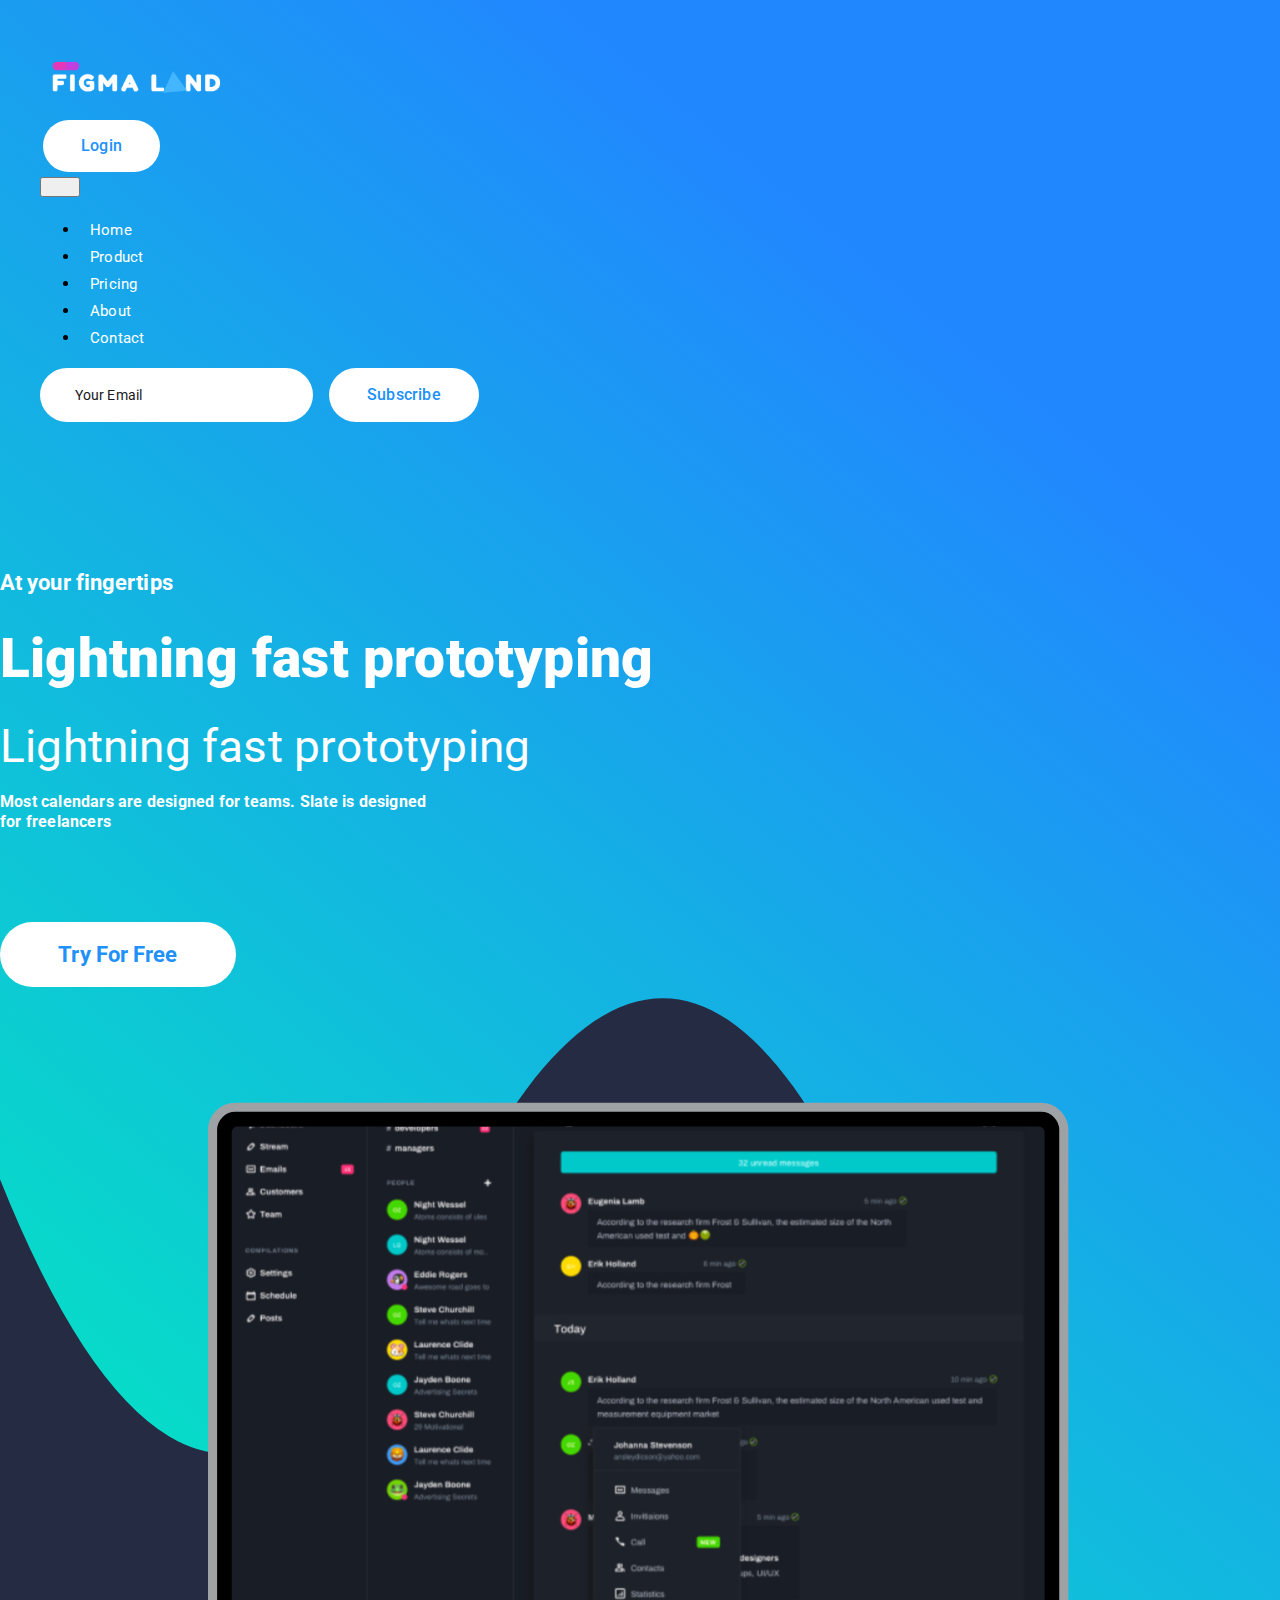
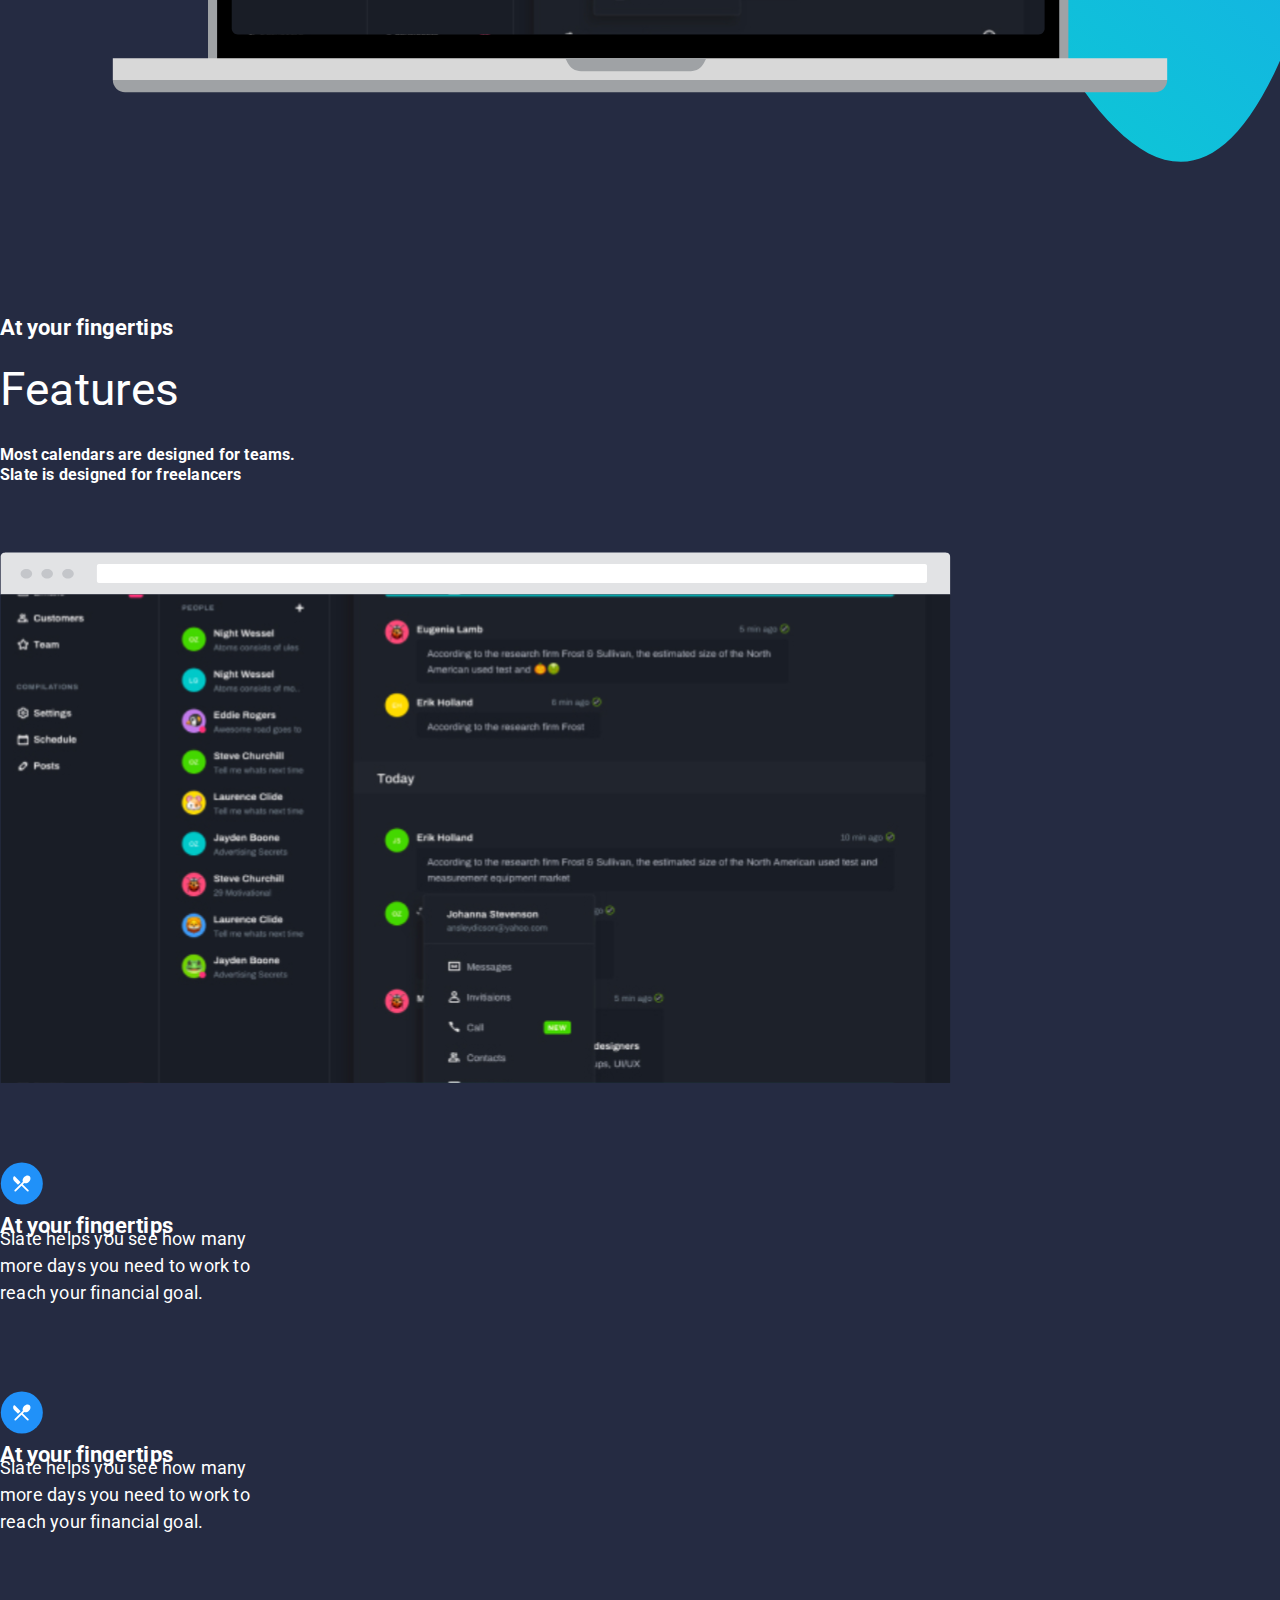
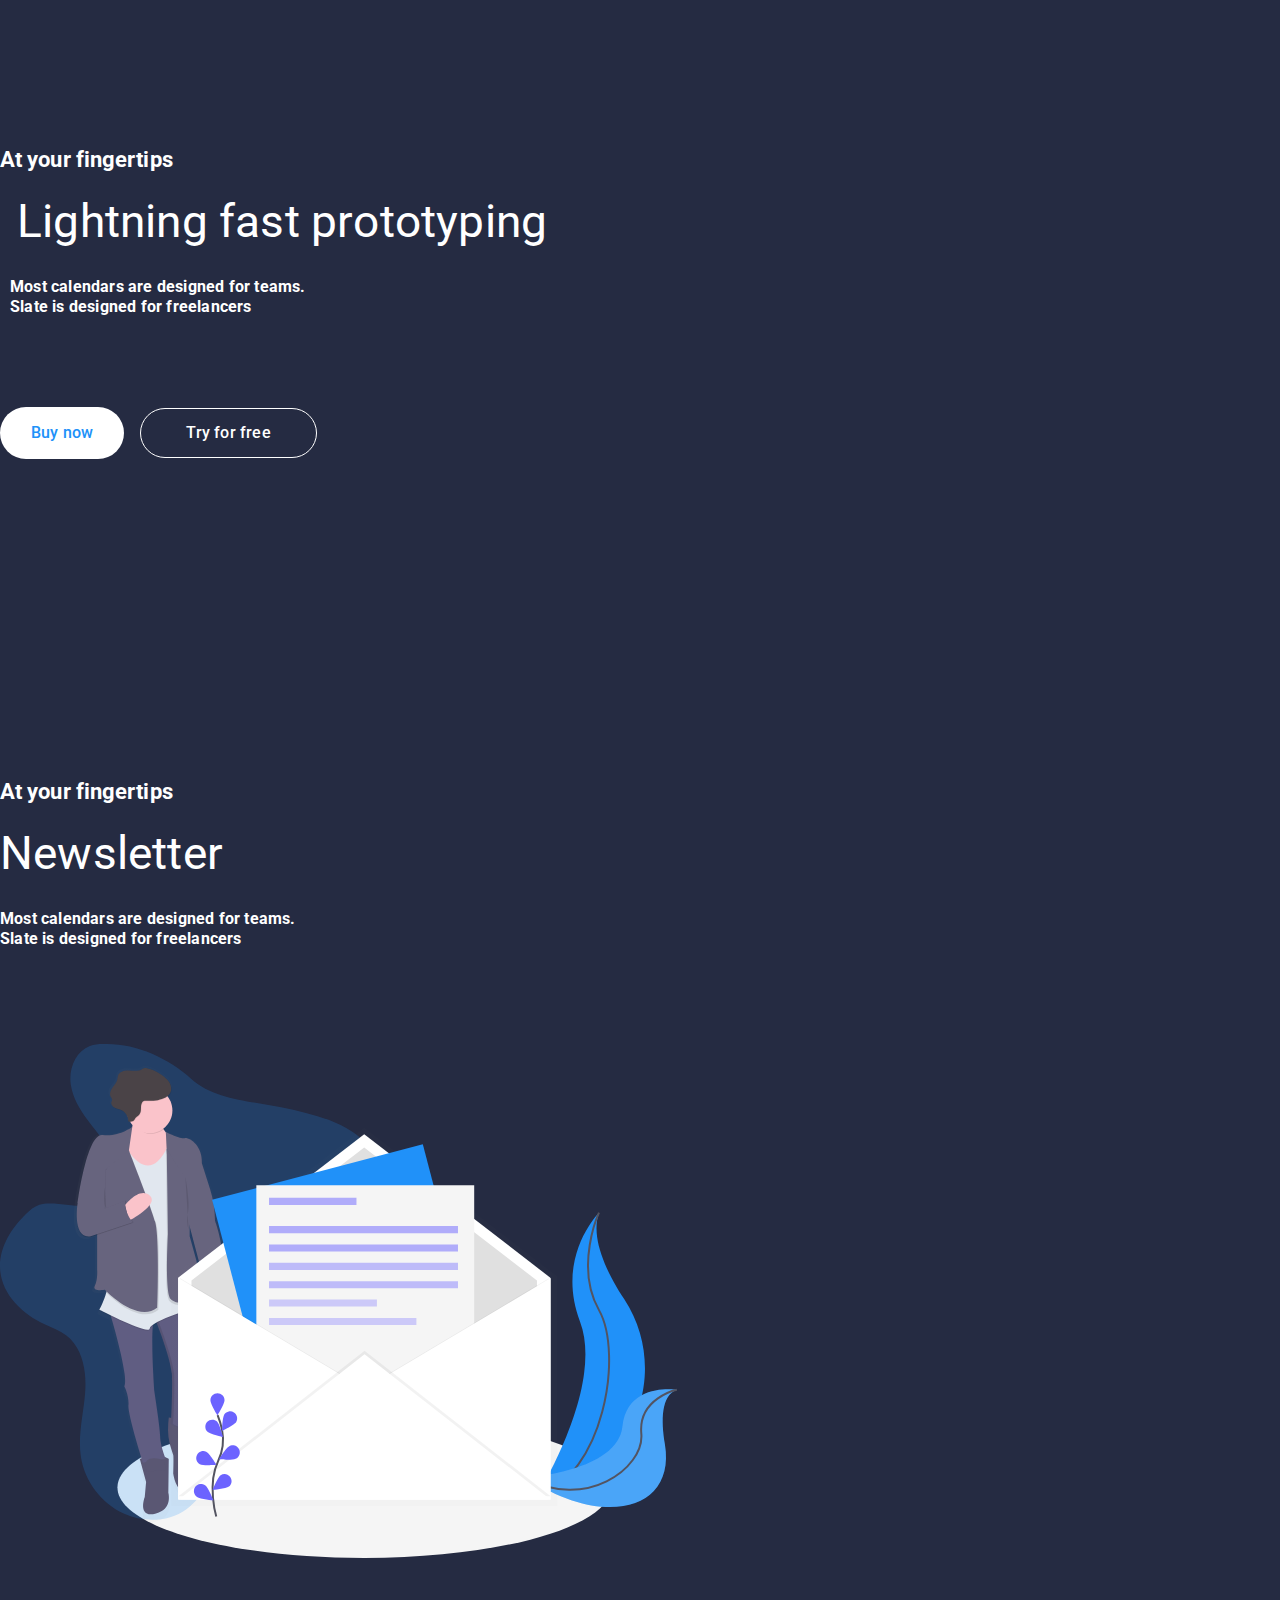
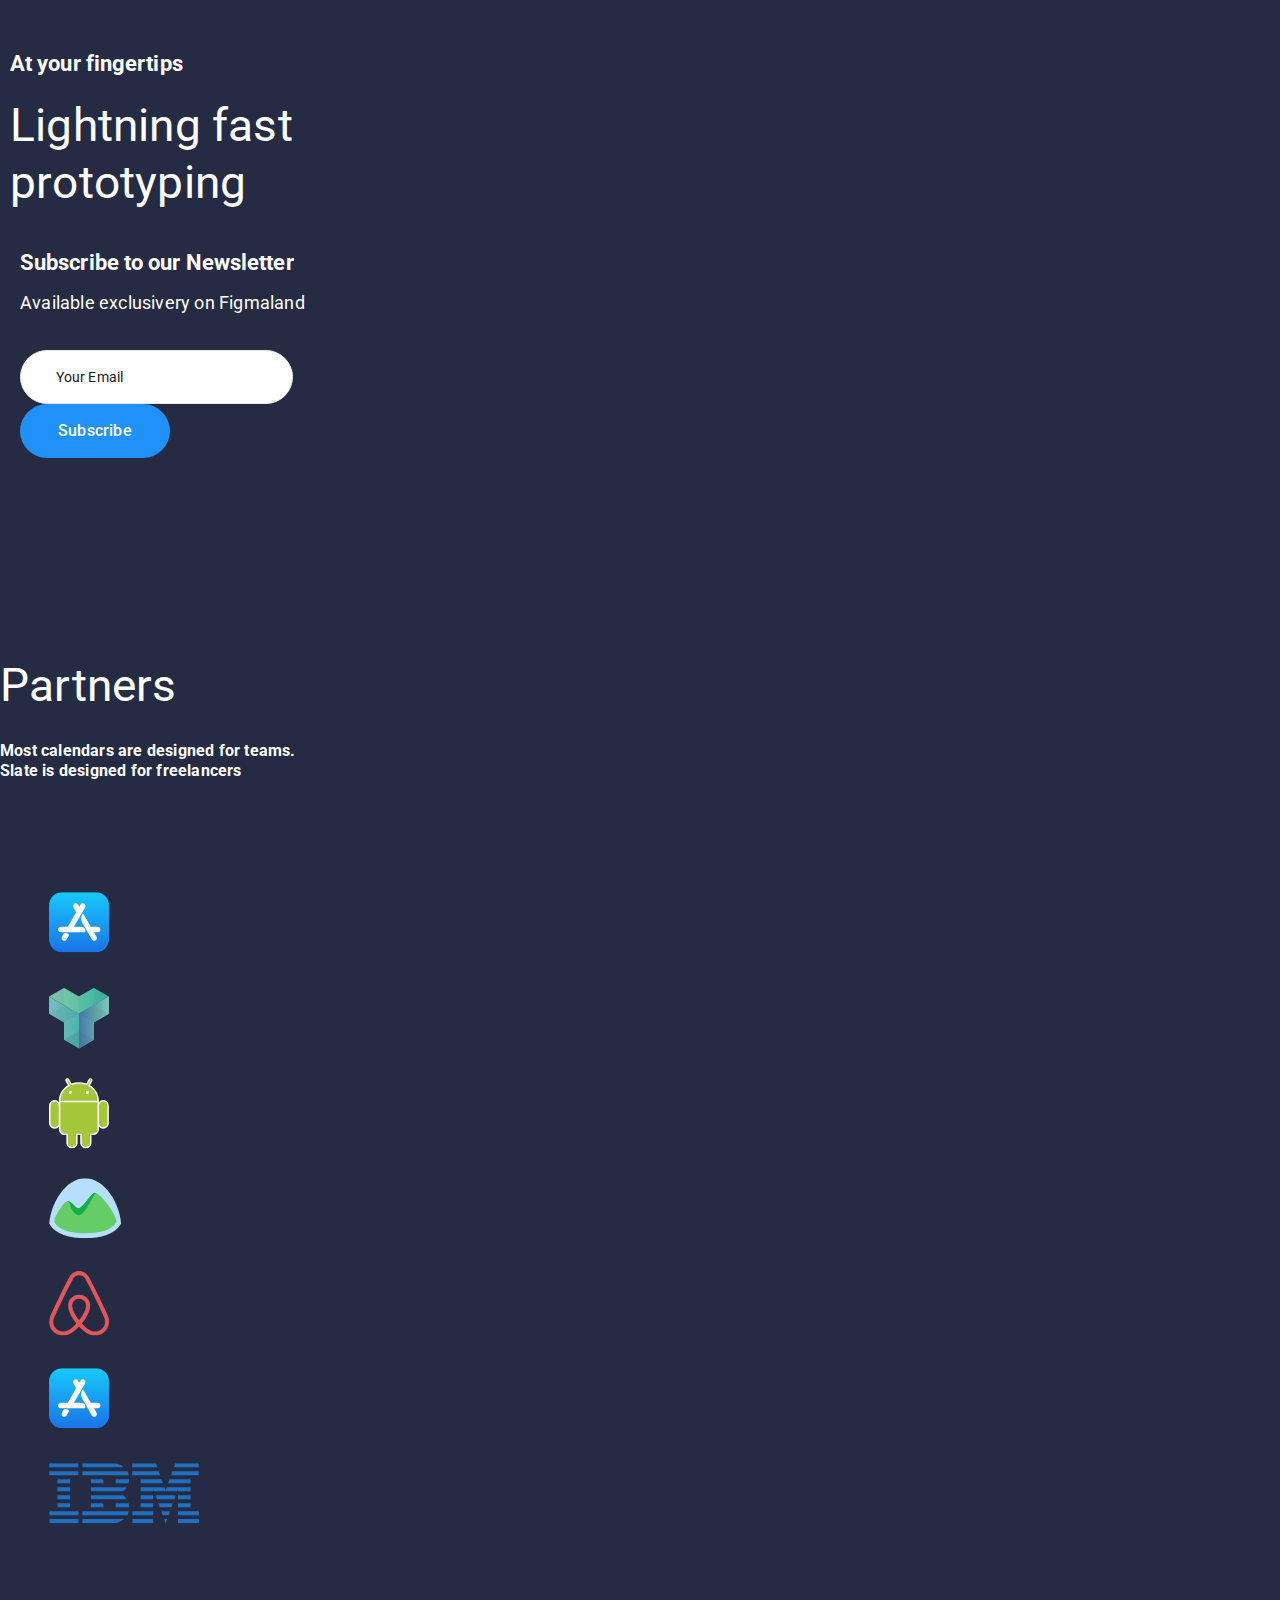
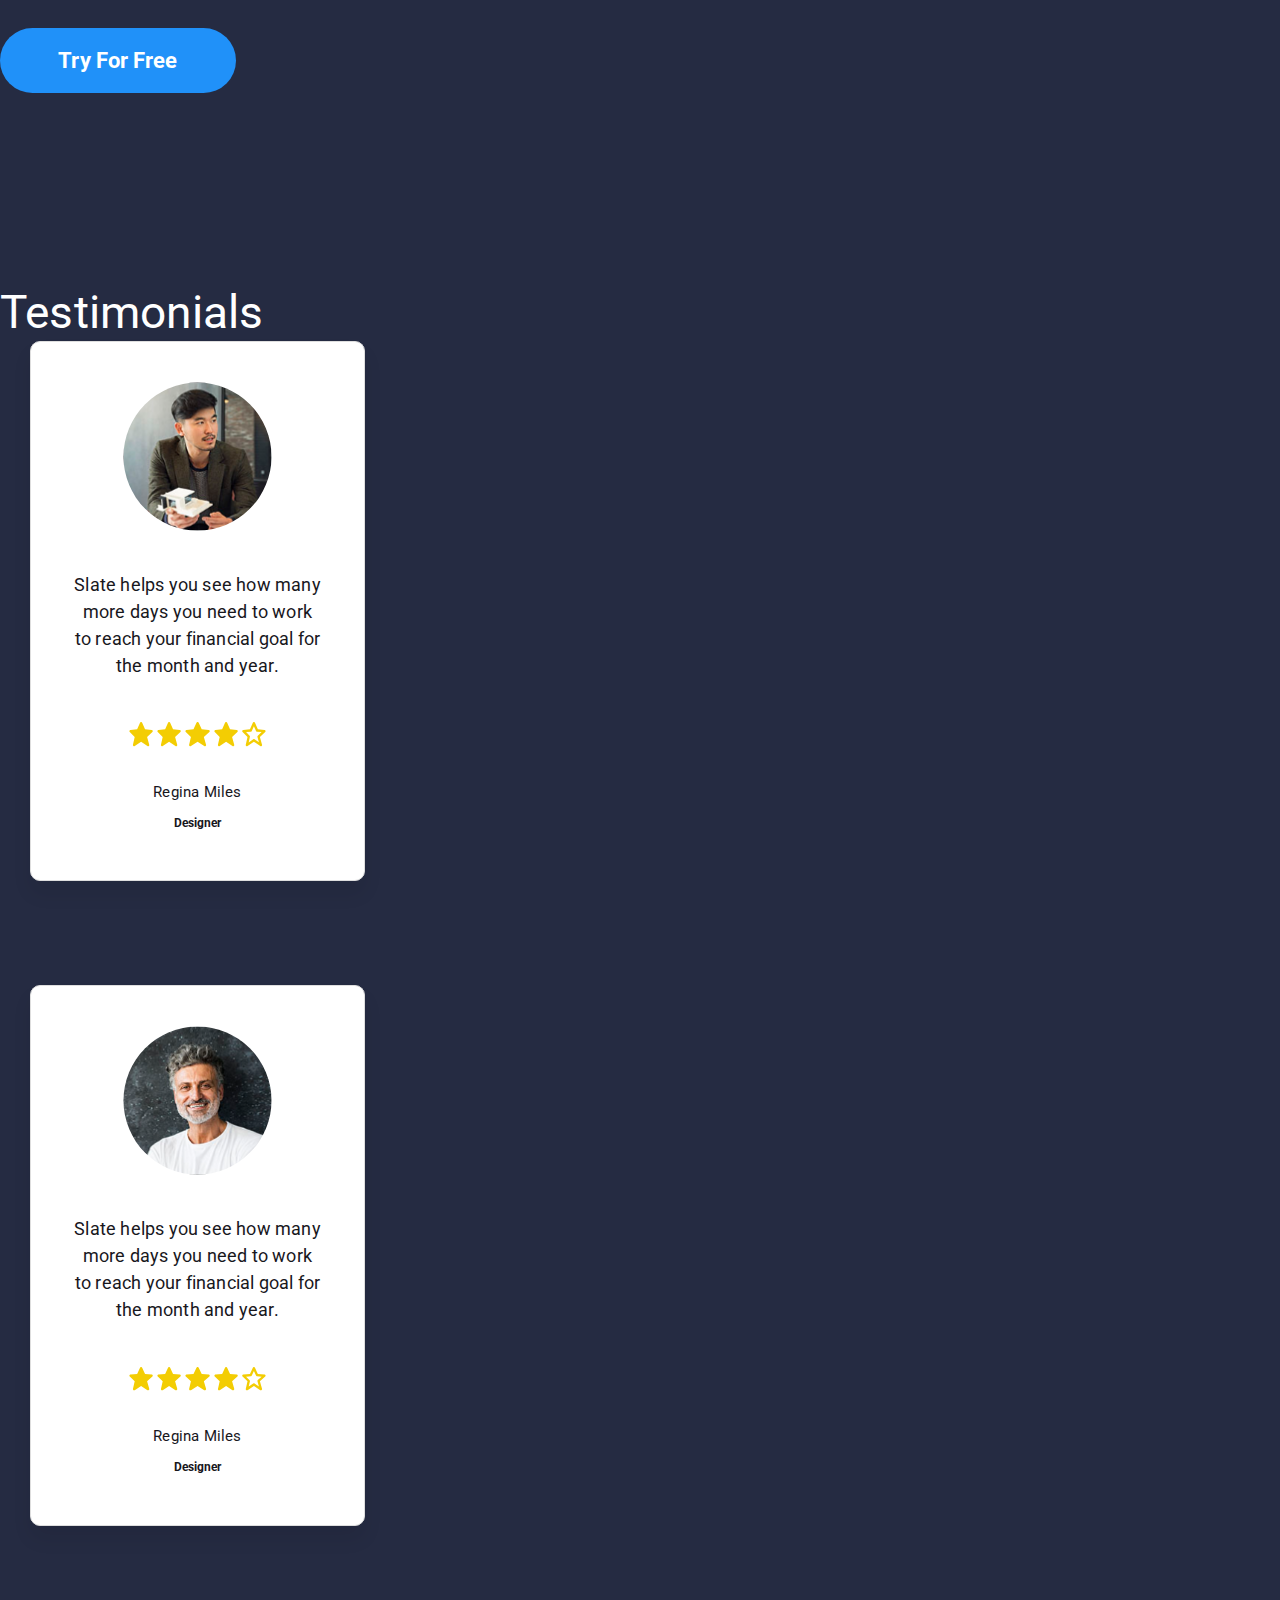
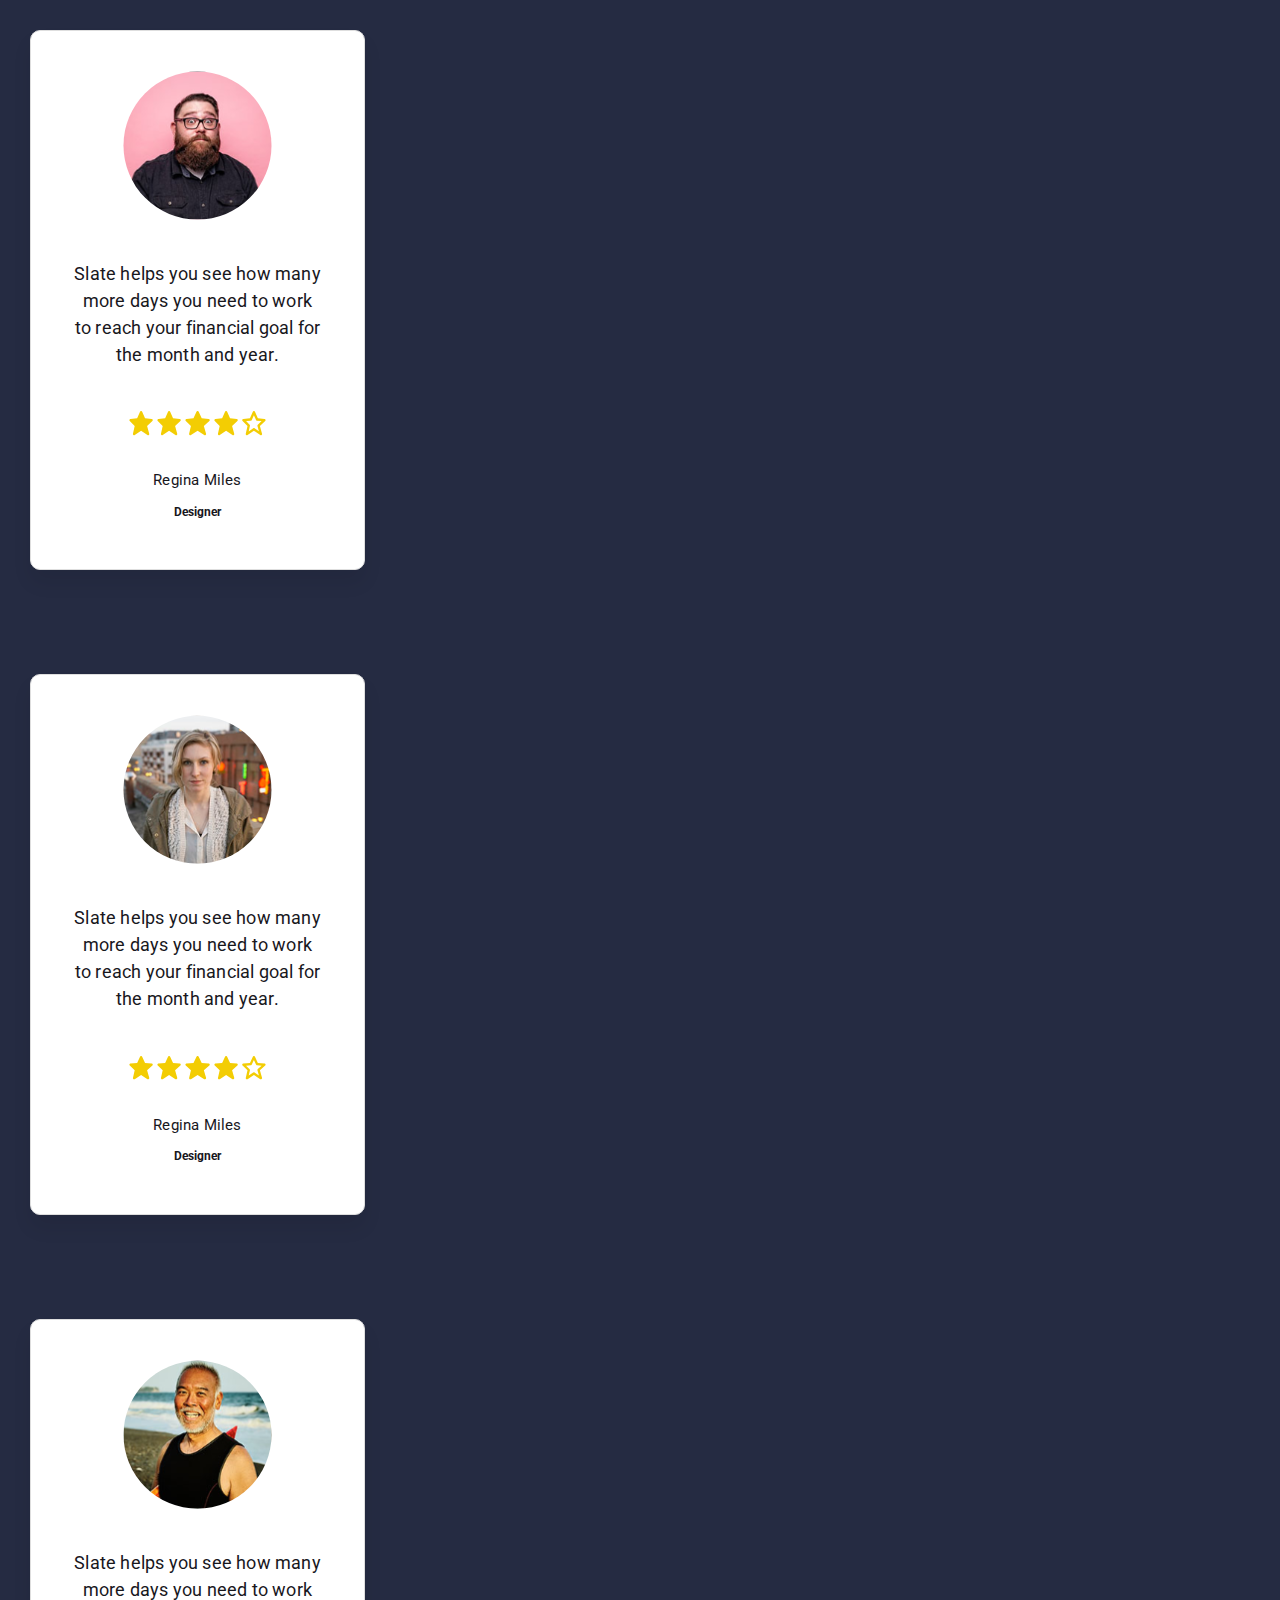
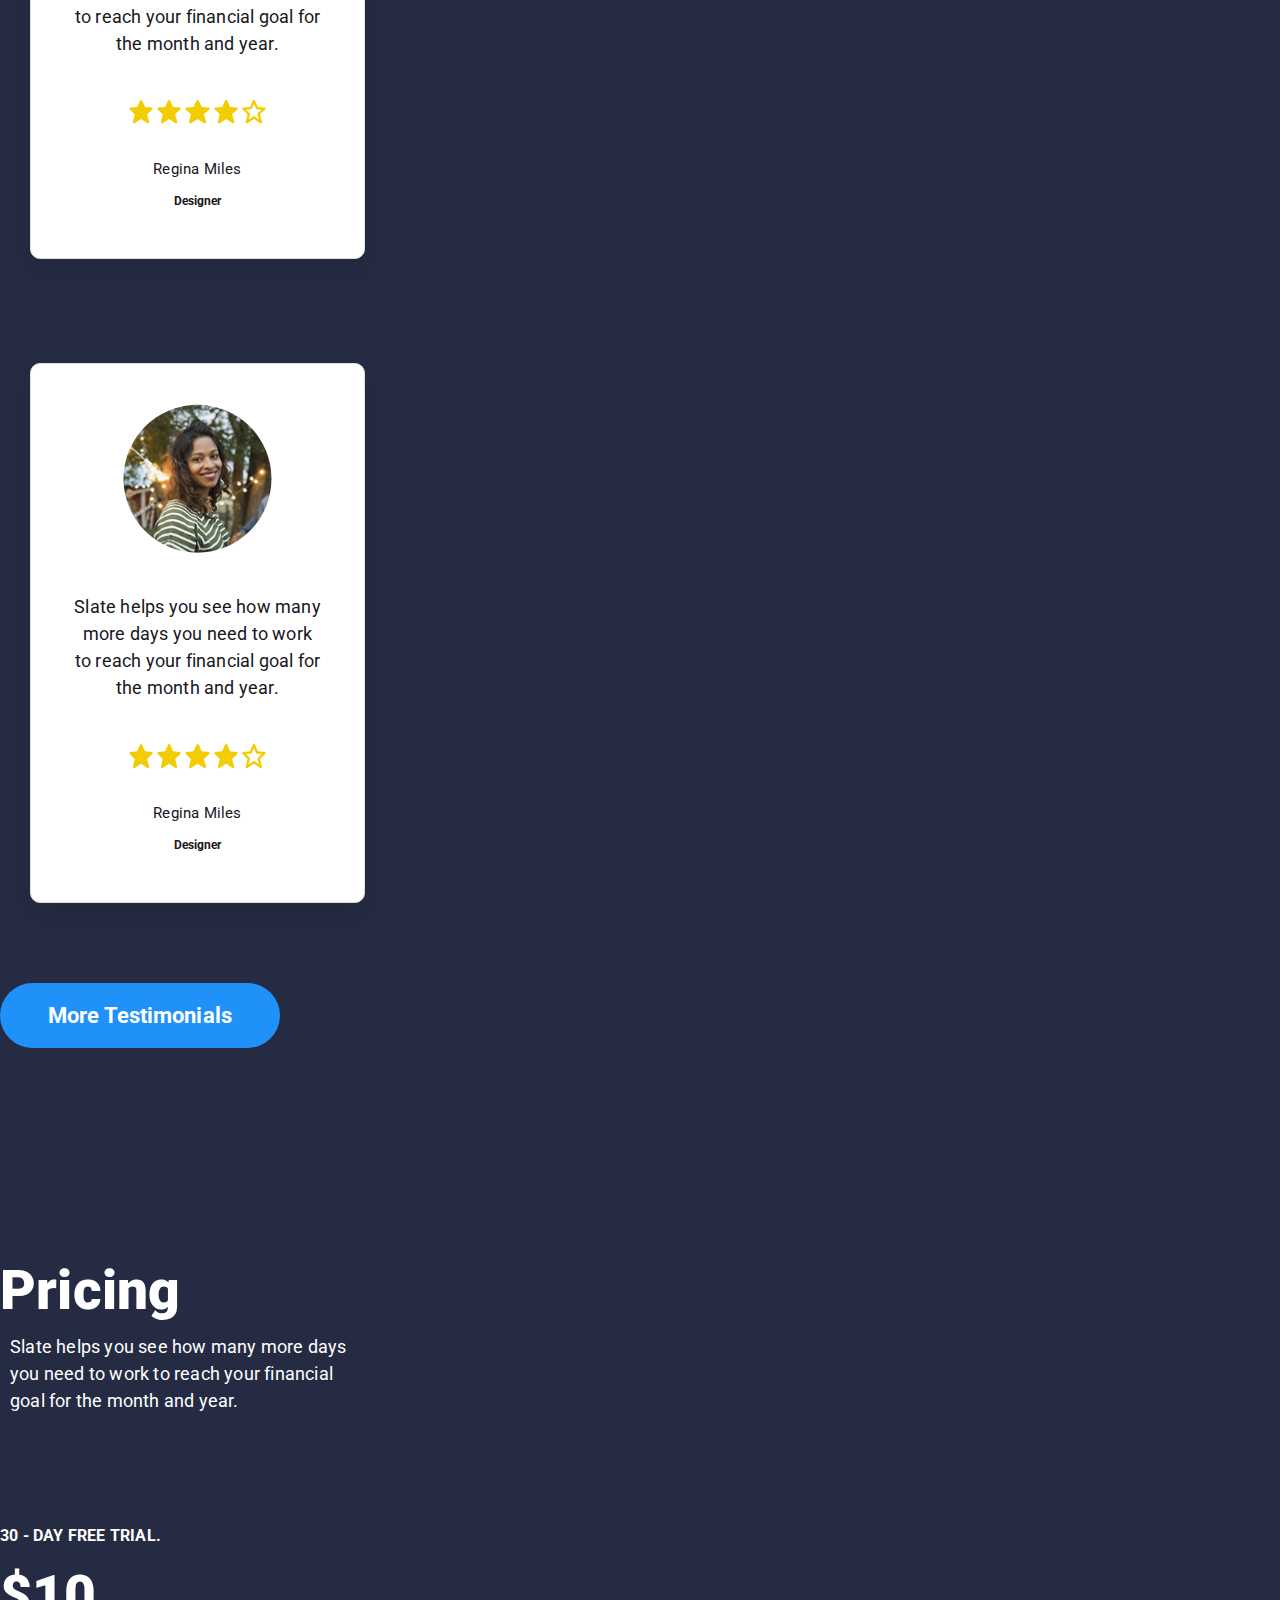
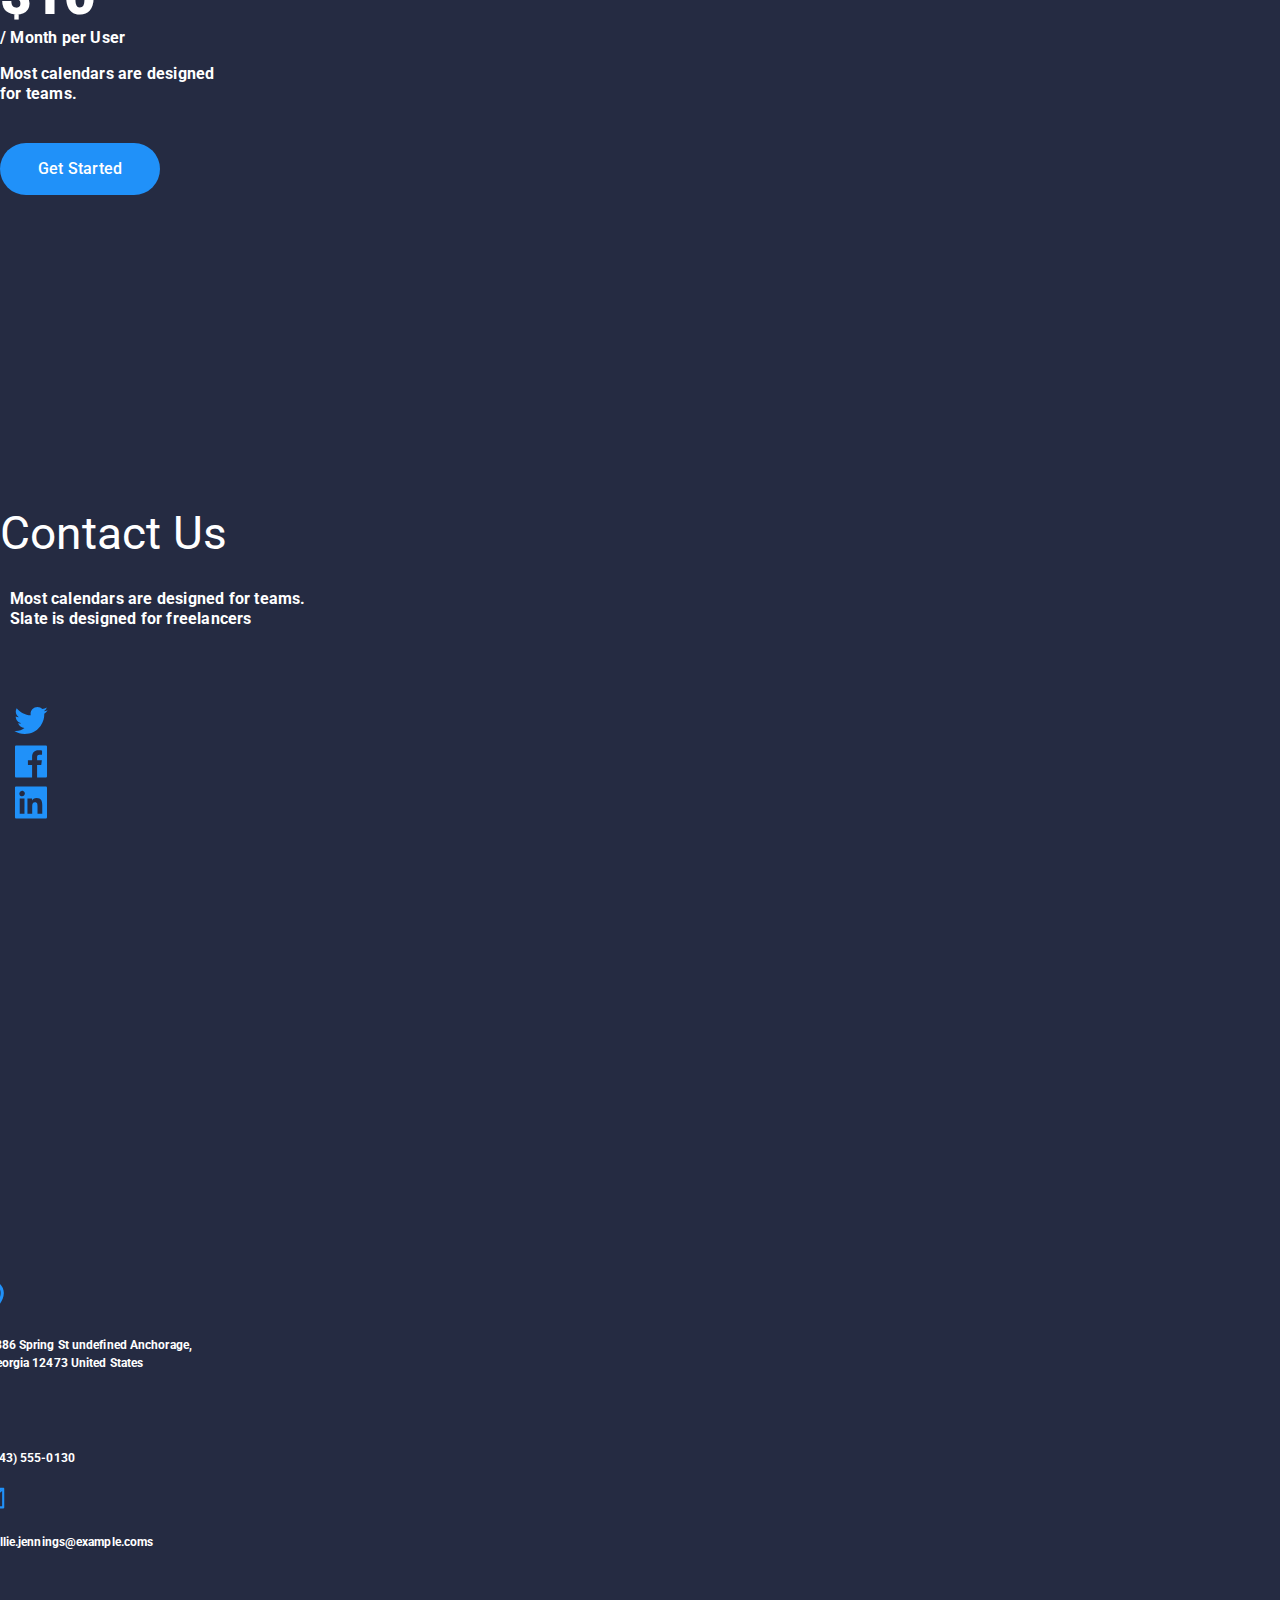
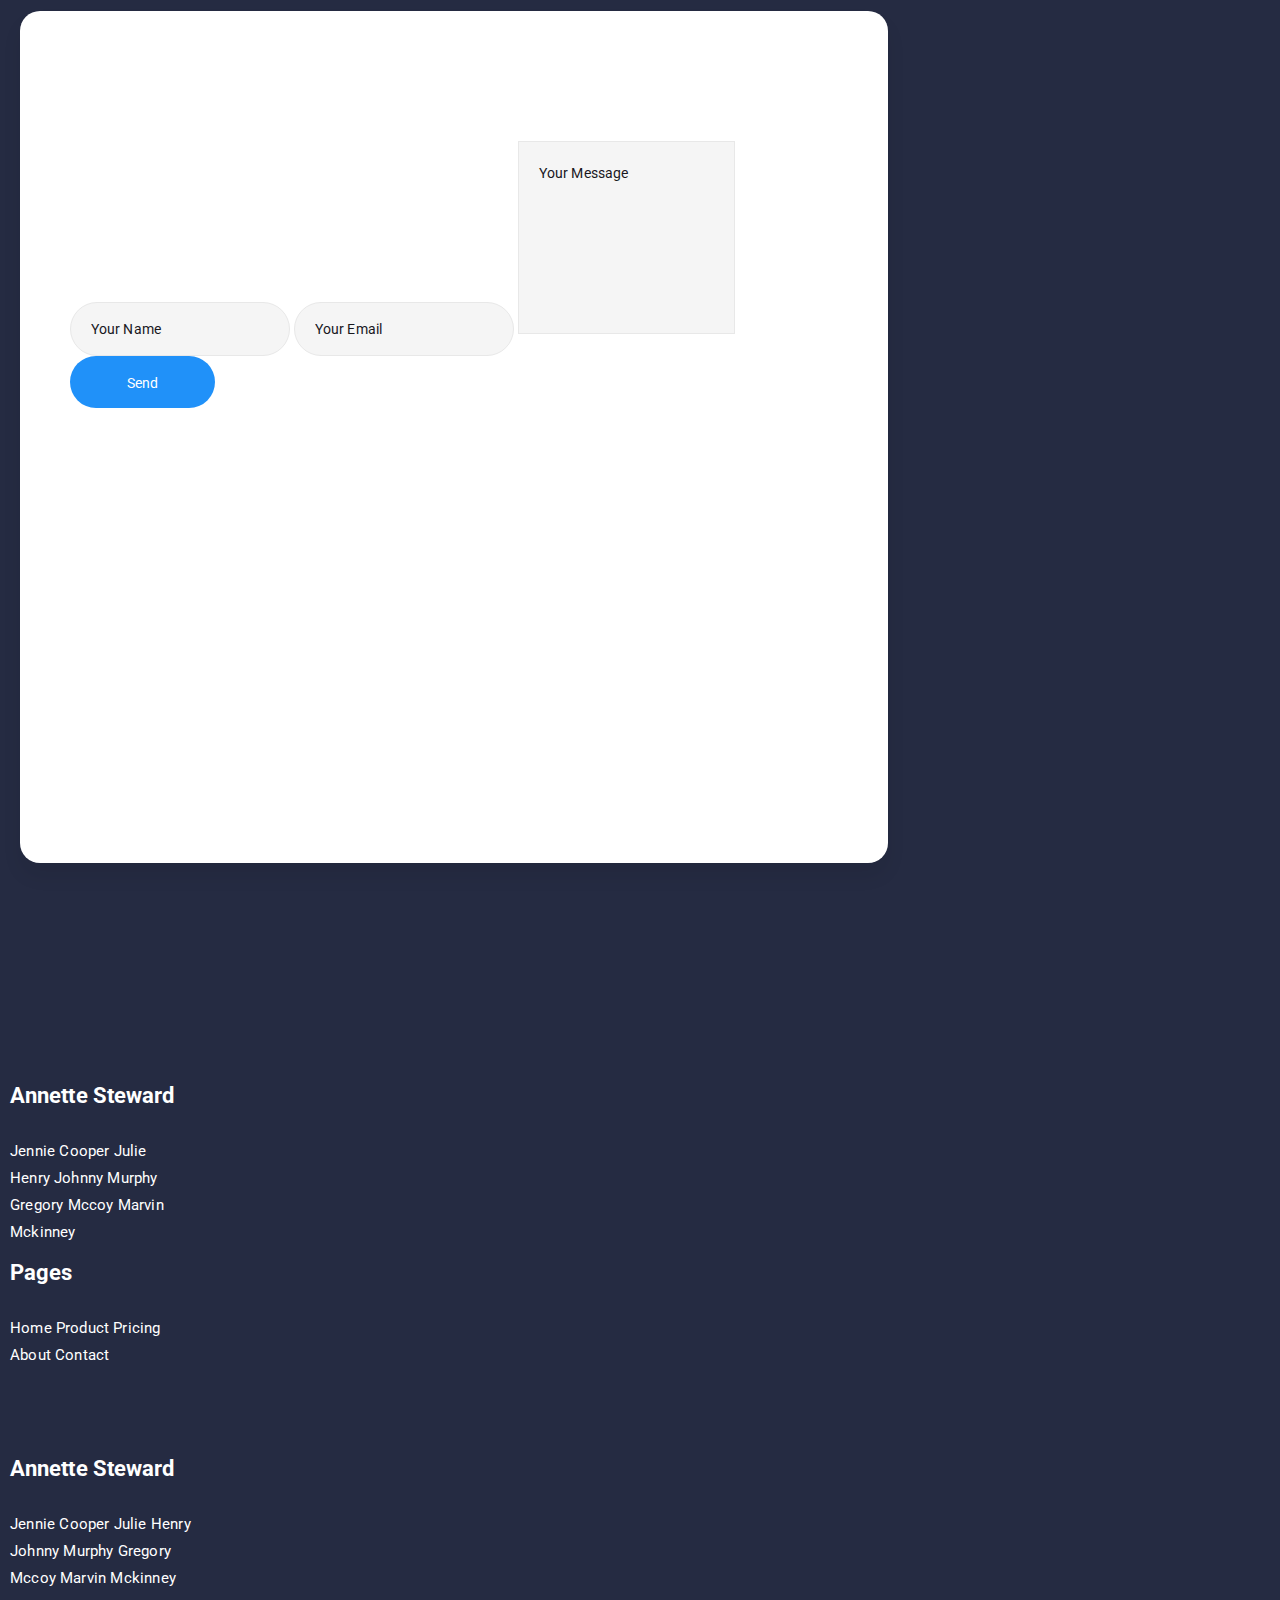
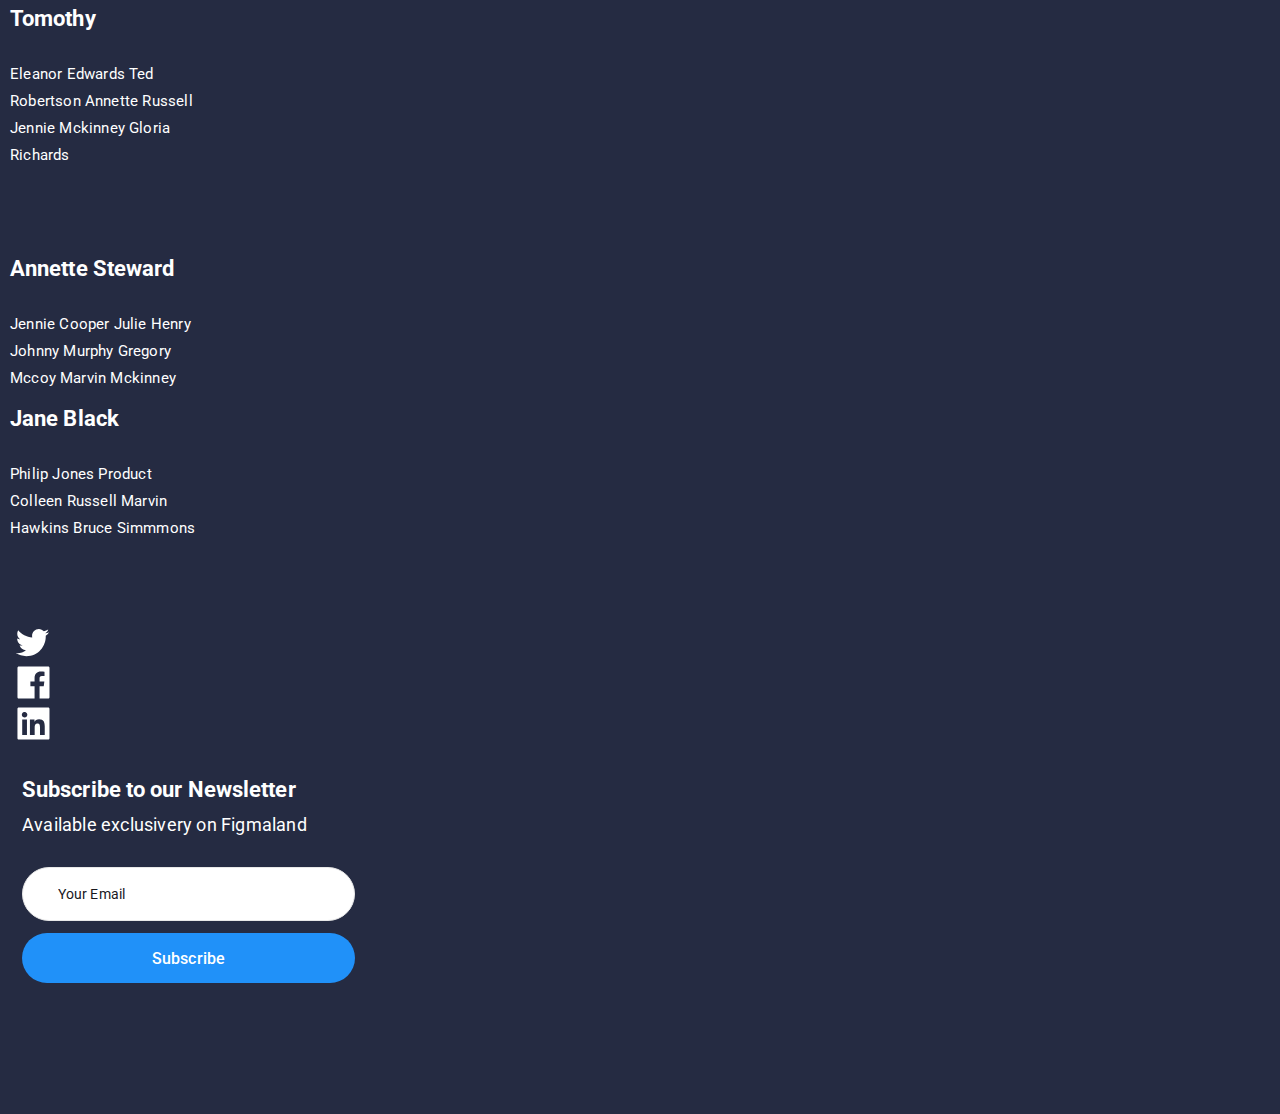
<file: index.html>
<!DOCTYPE html>
<html lang="en">

<head>
  <meta charset="UTF-8">
  <meta http-equiv="X-UA-Compatible" content="IE=edge">
  <meta name="viewport" content="width=device-width, initial-scale=1.0">
  <title>FigmaLand</title>
  <link href="https://cdn.jsdelivr.net/npm/bootstrap@5.0.2/dist/css/bootstrap.min.css" rel="stylesheet"
    integrity="sha384-EVSTQN3/azprG1Anm3QDgpJLIm9Nao0Yz1ztcQTwFspd3yD65VohhpuuCOmLASjC" crossorigin="anonymous">
  <link rel="stylesheet" href="./sass/index.css">
</head>

<body>
  <div class="container-fluid p-0">
    <section class="home">
      <header class="header d-flex justify-content-center">
        <nav class="navbar navbar-expand-md p-0">
          <div class="container-fluid ">
            <div class="navbar-brand">
              <img src="./assets/header/Rectangle 4.svg" alt="">
            </div>
            <div class="d-flex">
              <div class="login d-flex d-md-none">
                <input type="button" class="btn myButton" value="Login">
              </div>
              <button class="navbar-toggler" type="button" data-bs-toggle="collapse"
                data-bs-target="#navbarSupportedContent" aria-controls="navbarSupportedContent" aria-expanded="false"
                aria-label="Toggle navigation">
                <span class="navbar-toggler-icon"></span>
              </button>
            </div>
            <div class="collapse navbar-collapse" id="navbarSupportedContent">
              <ul class="navbar-nav">
                <li class="nav-item">
                  <a class="nav-link active" aria-current="page" href="#">Home</a>
                </li>
                <li class="nav-item">
                  <a class="nav-link" href="#">Product</a>
                </li>
                <li class="nav-item">
                  <a class="nav-link" href="#pricing">Pricing</a>
                </li>
                <li class="nav-item">
                  <a class="nav-link" href="#about">About</a>
                </li>
                <li class="nav-item">
                  <a class="nav-link" href="#contact-us">Contact</a>
                </li>
              </ul>
              <form class="d-flex d-md-none d-xl-flex flex-wrap flex-md-nowrap">
                <input type="text" class="myInput form-control" placeholder="Your Email">
                <input type="button" class="btn myButton" value="Subscribe">
              </form>
            </div>
          </div>
        </nav>
      </header>
      <section class="intro text-center">
        <h3 class="h3 myH3">
          At your fingertips
        </h3>
        <h1 class="h1 myH1 d-none d-sm-block">
          Lightning fast prototyping
        </h1>
        <h2 class="h2 myH2 d-sm-none">
          Lightning fast prototyping
        </h2>
        <div class="mx-auto text-center">
          <h4 class="h4 myH4">
            Most calendars are designed for teams. Slate is designed for freelancers
          </h4>
        </div>
        <button class="btn myButton">
          <h3 class="myH3">Try For Free</h3>
        </button>
      </section>
      <section class="container-fluid macbook-container">
        <div class="container p-0 img-container">
          <img src="./assets/macbook/macbook.svg" class="img-fluid align-top" alt="macbook">
        </div>
      </section>
    </section>
    <section class="container-fluid feature px-3">
      <div class="row feature-top">
        <div class="col-12 text-center">
          <h3 class="h3 myH3">At your fingertips</h3>
          <h2 class="h2 myH2">Features</h2>
          <div class="h4-container mx-auto">
            <h4 class="h4 myH4">
              Most calendars are designed for teams.
              Slate is designed for freelancers
            </h4>
          </div>
        </div>
      </div>
      <div
        class="feature-bottom d-flex flex-column flex-xl-row justify-content-xl-around justify-content-xxl-center justify-content-center align-items-center">
        <div class="container m-0 p-0 left me-xl-3">
          <img src="./assets/features/flat-browser.svg" class="img-fluid align-top">
        </div>
        <div
          class="right d-flex flex-column flex-md-row flex-xl-column mt-xl-0 justify-content-center justify-content-md-around align-self-md-stretch">
          <div class="content content-1 mb-md-0">
            <div class="icon-container d-flex justify-content-start align-items-center">
              <img src="./assets/features/restaurent-menu.svg" alt="">
              <h3 class="myH3">At your fingertips</h3>
            </div>
            <div class="discription">
              <p class="myP">
                Slate helps you see how many
                more days you need to work to
                reach your financial goal.
              </p>
            </div>
          </div>
          <div class="content content-2">
            <div class="icon-container d-flex justify-content-start align-items-center">
              <img src="./assets/features/restaurent-menu.svg" alt="">
              <h3 class="myH3">At your fingertips</h3>
            </div>
            <div class="discription">
              <p class="myP">
                Slate helps you see how many
                more days you need to work to
                reach your financial goal.
              </p>
            </div>
          </div>
        </div>
      </div>
    </section>
    <section class="container-fluid trial">
      <div class="trial-top mx-auto text-center">
        <h3 class="h3 myH3">At your fingertips</h3>
        <h2 class="h2 myH2">Lightning fast prototyping</h2>
        <div class="info mx-auto">
          <h4 class="h4 myH4">
            Most calendars are designed for teams.
            Slate is designed for freelancers
          </h4>
        </div>
      </div>
      <div class="trial-bottom d-flex justify-content-center align-items-center mx-auto">
        <button class="btn me-3 myButton">Buy now</button>
        <button class="btn myButton">Try for free</button>
      </div>
    </section>
    <section class="container-fluid newsletter">
      <div class="top d-sm-none text-center">
        <h3 class="myH3">At your fingertips</h3>
        <h2 class="myH2">Newsletter</h2>
        <div class="info mx-auto">
          <h4 class="myH4">
            Most calendars are designed for teams.
            Slate is designed for freelancers
          </h4>
        </div>
      </div>
      <div
        class="bottom d-flex flex-column flex-lg-row align-items-center  justify-content-lg-between justify-content-xl-center">
        <div class="container p-0 left me-xl-5 my-xl-0">
          <img src="./assets/newsletter/newsletter.svg" class="img-fluid" alt="">
        </div>
        <div class="right text-center text-lg-start">
          <h3 class="myH3 d-none d-sm-block">At your fingertips</h3>
          <h2 class="myH2 d-none d-sm-block">Lightning fast prototyping</h2>
          <h3 class="myH3 fixedH3 m-sm-0">Subscribe to our Newsletter</h3>
          <p class="myP">Available exclusivery on Figmaland</p>
          <div class="d-flex flex-column btn-container align-items-center flex-lg-row">
            <input type="text" class="form-control myInput" placeholder="Your Email">
            <input type="button" class="btn myButton" value="Subscribe">
          </div>
        </div>
      </div>
    </section>
    <section class="container-fluid partners d-flex flex-column align-items-center">
      <h2 class="myH2">Partners</h2>
      <div class="info text-center">
        <h4 class="myH4">Most calendars are designed for teams.
          Slate is designed for freelancers</h4>
      </div>
      <div
        class="partner-icons d-flex flex-column flex-sm-row flex-sm-wrap align-items-center justify-content-sm-center">
        <div class="icon-container">
          <img src="./assets/partners/frame.svg" alt="" class="align-top">
        </div>
        <div class="icon-container">
          <img src="./assets/partners/apiary.svg" alt="" class="align-top">
        </div>
        <div class="icon-container">
          <img src="./assets/partners/android.svg" alt="" class="align-top">
        </div>
        <div class="icon-container">
          <img src="./assets/partners/basecamp.svg" alt="" class="align-top">
        </div>
        <div class="icon-container">
          <img src="./assets/partners/airbnb.svg" alt="" class="align-top">
        </div>
        <div class="icon-container d-none d-sm-block">
          <img src="./assets/partners/frame.svg" alt="" class="align-top">
        </div>
        <div class="icon-container d-none d-sm-block">
          <img src="./assets/partners/ibm.svg" alt="" class="align-top">
        </div>
      </div>
      <input type="button" class="btn myButton" value="Try For Free">
    </section>
    <section class="testimonials d-flex flex-column align-items-center">
      <h2 class="myH2">Testimonials</h2>
      <div class="container overflow-hidden">
        <div class="row users">
          <div class="d-flex justify-content-center col-12 col-md-6 col-xl-4 column">
            <div class="user d-flex flex-column justify-content-center align-items-center" id="user-1">
              <div class="image-container">
                <img src="./assets/testinomials/user-1.svg" alt="">
              </div>
              <div class="experience">
                <p class="myP">
                  Slate helps you see how many
                  more days you need to work
                  to reach your financial goal for
                  the month and year.
                </p>
              </div>
              <div class="ratings">
                <img src="./assets/testinomials/filled-star.svg" alt="">
                <img src="./assets/testinomials/filled-star.svg" alt="">
                <img src="./assets/testinomials/filled-star.svg" alt="">
                <img src="./assets/testinomials/filled-star.svg" alt="">
                <img src="./assets/testinomials/empty-star.svg" alt="">
              </div>
              <div class="info">
                <a href="#" class="myLink">Regina Miles</a>
                <h5 class="myH5">Designer</h5>
              </div>

            </div>
          </div>
          <div class="d-flex justify-content-center col-12 col-md-6 col-xl-4 column">
            <div class="user d-flex flex-column justify-content-center align-items-center" id="user-2">
              <div class="image-container">
                <img src="./assets/testinomials/user-2.svg" alt="">
              </div>
              <div class="experience">
                <p class="myP">
                  Slate helps you see how many
                  more days you need to work
                  to reach your financial goal for
                  the month and year.
                </p>
              </div>
              <div class="ratings">
                <img src="./assets/testinomials/filled-star.svg" alt="">
                <img src="./assets/testinomials/filled-star.svg" alt="">
                <img src="./assets/testinomials/filled-star.svg" alt="">
                <img src="./assets/testinomials/filled-star.svg" alt="">
                <img src="./assets/testinomials/empty-star.svg" alt="">
              </div>
              <div class="info">
                <a href="#" class="myLink">Regina Miles</a>
                <h5 class="myH5">Designer</h5>
              </div>
            </div>
          </div>
          <div class="d-flex justify-content-center col-12 col-md-6 col-xl-4 column">
            <div class="user d-flex flex-column justify-content-center align-items-center" id="user-3">
              <div class="image-container">
                <img src="./assets/testinomials/user-3.svg" alt="">
              </div>
              <div class="experience">
                <p class="myP">
                  Slate helps you see how many
                  more days you need to work
                  to reach your financial goal for
                  the month and year.
                </p>
              </div>
              <div class="ratings">
                <img src="./assets/testinomials/filled-star.svg" alt="">
                <img src="./assets/testinomials/filled-star.svg" alt="">
                <img src="./assets/testinomials/filled-star.svg" alt="">
                <img src="./assets/testinomials/filled-star.svg" alt="">
                <img src="./assets/testinomials/empty-star.svg" alt="">
              </div>
              <div class="info">
                <a href="#" class="myLink">Regina Miles</a>
                <h5 class="myH5">Designer</h5>
              </div>
            </div>
          </div>
          <div class="d-none d-sm-flex justify-content-center col-12 col-md-6 col-xl-4 column">
            <div class="user d-flex flex-column justify-content-center align-items-center" id="user-4">
              <div class="image-container">
                <img src="./assets/testinomials/user-4.svg" alt="">
              </div>
              <div class="experience">
                <p class="myP">
                  Slate helps you see how many
                  more days you need to work
                  to reach your financial goal for
                  the month and year.
                </p>
              </div>
              <div class="ratings">
                <img src="./assets/testinomials/filled-star.svg" alt="">
                <img src="./assets/testinomials/filled-star.svg" alt="">
                <img src="./assets/testinomials/filled-star.svg" alt="">
                <img src="./assets/testinomials/filled-star.svg" alt="">
                <img src="./assets/testinomials/empty-star.svg" alt="">
              </div>
              <div class="info">
                <a href="#" class="myLink">Regina Miles</a>
                <h5 class="myH5">Designer</h5>
              </div>
            </div>
          </div>
          <div class="d-none d-sm-flex justify-content-center col-12 col-md-6 col-xl-4 column">
            <div class="user d-flex flex-column justify-content-center align-items-center" id="user-5">
              <div class="image-container">
                <img src="./assets/testinomials/user-5.svg" alt="">
              </div>
              <div class="experience">
                <p class="myP">
                  Slate helps you see how many
                  more days you need to work
                  to reach your financial goal for
                  the month and year.
                </p>
              </div>
              <div class="ratings">
                <img src="./assets/testinomials/filled-star.svg" alt="">
                <img src="./assets/testinomials/filled-star.svg" alt="">
                <img src="./assets/testinomials/filled-star.svg" alt="">
                <img src="./assets/testinomials/filled-star.svg" alt="">
                <img src="./assets/testinomials/empty-star.svg" alt="">
              </div>
              <div class="info">
                <a href="#" class="myLink">Regina Miles</a>
                <h5 class="myH5">Designer</h5>
              </div>

            </div>
          </div>
          <div class="d-none d-sm-flex justify-content-center col-12 col-md-6 col-xl-4 column">
            <div class="user d-flex flex-column justify-content-center align-items-center" id="user-6">
              <div class="image-container">
                <img src="./assets/testinomials/user-6.svg" alt="">
              </div>
              <div class="experience">
                <p class="myP">
                  Slate helps you see how many
                  more days you need to work
                  to reach your financial goal for
                  the month and year.
                </p>
              </div>
              <div class="ratings">
                <img src="./assets/testinomials/filled-star.svg" alt="">
                <img src="./assets/testinomials/filled-star.svg" alt="">
                <img src="./assets/testinomials/filled-star.svg" alt="">
                <img src="./assets/testinomials/filled-star.svg" alt="">
                <img src="./assets/testinomials/empty-star.svg" alt="">
              </div>
              <div class="info">
                <a href="#" class="myLink">Regina Miles</a>
                <h5 class="myH5">Designer</h5>
              </div>
            </div>
          </div>
        </div>
      </div>
      <button class="myButton">
        <h3 class="myH3">More Testimonials</h3>
      </button>
    </section>
    <section class="pricing">
      <div class="container">
        <div class="row">
          <div class="col-12 col-md-6 column d-flex justify-content-center justify-content-md-start mb-md-0">
            <div class="left d-flex flex-column align-items-center align-items-md-start">
              <h1 class="myH1 mb-3">Pricing</h1>
              <div class="info text-center text-md-start">
                <p class="myP">
                  Slate helps you see how many more days
                  you need to work to reach your financial
                  goal for the month and year.
                </p>
              </div>
            </div>
          </div>
          <div class="col-12 col-md-6 column d-flex justify-content-center justify-content-md-end">
            <div class="right d-flex flex-column">
              <h3 class="myH4">30 - DAY FREE TRIAL.</h3>
              <div class="price d-flex justify-content-start align-items-center">
                <h1 class="myH1">&dollar;10</h1>
                <h4 class="myH4">/ Month per User</h4>
              </div>
              <div class="info">
                <h4 class="myH4">Most calendars are designed
                  for teams.
                </h4>
              </div>
              <input type="button" class="myButton align-self-center align-self-md-start" value="Get Started">
            </div>
          </div>
        </div>
      </div>
    </section>
    <section class="contact-us">
      <div class="container">
        <div class="row">
          <div class="col-12 column column-1">
            <div class="top d-flex flex-column align-items-center">
              <h2 class="myH2">Contact Us</h2>
              <div class="info text-center">
                <h4 class="myH4">Most calendars are designed for teams.
                  Slate is designed for freelancers
                </h4>
              </div>
              <div class="icons d-flex align-items-center">
                <div class="img-container text-center">
                  <img id="twitter" class="align-middle" src="./assets/contact-us/twitter.svg" alt="">
                </div>
                <div class="img-container text-center">
                  <img id="twitter" class="align-middle" src="./assets/contact-us/facebook.svg" alt="">
                </div>
                <div class="img-container text-center">
                  <img id="twitter" class="align-middle" src="./assets/contact-us/linkedin.svg" alt="">
                </div>
              </div>
            </div>
          </div>
          <div class="col-12 column-2">
            <div class="map">
              <iframe class="align-top"
                src="https://www.google.com/maps/embed?pb=!1m18!1m12!1m3!1d10607.237065788855!2d-122.42159553505711!3d37.777137946765606!2m3!1f0!2f0!3f0!3m2!1i1024!2i768!4f13.1!3m3!1m2!1s0x8085809f8fe95299%3A0x7c119fcb96b3281c!2sBoba%20Guys%20Hayes%20Valley!5e0!3m2!1sen!2sin!4v1643482661147!5m2!1sen!2sin"
                style="border:0;" allowfullscreen="" loading="lazy"></iframe>
            </div>
          </div>
          <div class="col-12 column-3">
            <div class="container">
              <div class="row address row-2">
                <div class="col-12 col-md-auto column d-flex justify-content-start mb-md-0 align-items-md-center">
                  <div class="location d-flex align-items-center flex-md-column">
                    <img src="./assets/contact-us/location.svg" alt="">
                    <div class="info">
                      <h5 class="myH5 text-md-center">
                        6386 Spring St undefined Anchorage,
                        Georgia 12473 United States
                      </h5>
                    </div>
                  </div>
                </div>
                <div class="col-12 col-md-auto column d-flex justify-content-start mb-md-0 align-items-md-center">
                  <div class="phone d-flex align-items-center flex-md-column">
                    <img src="./assets/contact-us/phone.svg" alt="">
                    <div class="info">
                      <h5 class="myH5">(843) 555-0130</h5>
                    </div>
                  </div>
                </div>
                <div class="col-12 col-md-auto column d-flex justify-content-start align-items-md-center">
                  <div class="mail d-flex align-items-center flex-md-column">
                    <img src="./assets/contact-us/mail.svg" alt="">
                    <div class="info">
                      <h5 class="myH5">willie.jennings@example.coms</h5>
                    </div>
                  </div>
                </div>
              </div>
            </div>
          </div>
          <div class="col-12 column-4">
            <div class="contact-form">
              <form action="" class="d-flex flex-column align-items-stretch justify-content-between">
                <input type="text" class="form-control myInput" name="name" id="name" placeholder="Your Name">
                <input type="email" class="form-control myInput" name="email" id="email" placeholder="Your Email">
                <textarea name="message" id="message" placeholder="Your Message"></textarea>
                <input type="submit" class="btn myInput" value="Send">
              </form>
            </div>
          </div>
        </div>
      </div>
    </section>
    <footer class="footer">
      <div class="container">
        <div class="row d-xl-flex justify-content-center">
          <div class="col-12 col-lg-auto column-1 d-md-flex justify-content-center">
            <div class="row">
              <div class="col-12 col-md-auto mb-md-0 inner_col inner_col-1">
                <div class="first d-flex d-md-none flex-column align-items-center">
                  <h3 class="myH3">Annette Steward</h3>
                  <div class="info d-flex flex-column align-items-center">
                    <a href="#" class="myLink">Jennie Cooper</a>
                    <a href="#" class="myLink">Julie Henry</a>
                    <a href="#" class="myLink">Johnny Murphy</a>
                    <a href="#" class="myLink">Gregory Mccoy</a>
                    <a href="#" class="myLink">Marvin Mckinney</a>
                  </div>
                </div>
                <div class="col first d-none d-md-flex flex-column align-items-start">
                  <h3 class="myH3">Pages</h3>
                  <div class="info d-flex flex-column align-items-start">
                    <a href="#" class="myLink">Home</a>
                    <a href="#" class="myLink">Product</a>
                    <a href="#" class="myLink">Pricing</a>
                    <a href="#" class="myLink">About</a>
                    <a href="#" class="myLink">Contact</a>
                  </div>
                </div>
              </div>
              <div class="col-12 col-md-auto mb-md-0 inner_col inner_col-2">
                <div class="second d-flex d-md-none flex-column align-items-center">
                  <h3 class="myH3">Annette Steward</h3>
                  <div class="info d-flex flex-column align-items-center">
                    <a href="#" class="myLink">Jennie Cooper</a>
                    <a href="#" class="myLink">Julie Henry</a>
                    <a href="#" class="myLink">Johnny Murphy</a>
                    <a href="#" class="myLink">Gregory Mccoy</a>
                    <a href="#" class="myLink">Marvin Mckinney</a>
                  </div>
                </div>
                <div class="col second d-none d-md-flex flex-column align-items-start">
                  <h3 class="myH3">Tomothy</h3>
                  <div class="info d-flex flex-column align-items-start">
                    <a href="#" class="myLink">Eleanor Edwards</a>
                    <a href="#" class="myLink">Ted Robertson</a>
                    <a href="#" class="myLink">Annette Russell</a>
                    <a href="#" class="myLink">Jennie Mckinney</a>
                    <a href="#" class="myLink">Gloria Richards</a>
                  </div>
                </div>
              </div>
              <div class="col-12 col-md-auto inner_col inner_col-3">
                <div class="third d-flex d-md-none flex-column align-items-center">
                  <h3 class="myH3">Annette Steward</h3>
                  <div class="info d-flex flex-column align-items-center">
                    <a href="#" class="myLink">Jennie Cooper</a>
                    <a href="#" class="myLink">Julie Henry</a>
                    <a href="#" class="myLink">Johnny Murphy</a>
                    <a href="#" class="myLink">Gregory Mccoy</a>
                    <a href="#" class="myLink">Marvin Mckinney</a>
                  </div>
                </div>
                <div class="col third d-none d-md-flex flex-column align-items-start">
                  <h3 class="myH3">Jane Black</h3>
                  <div class="info d-flex flex-column align-items-start">
                    <a href="#" class="myLink">Philip Jones</a>
                    <a href="#" class="myLink">Product</a>
                    <a href="#" class="myLink">Colleen Russell</a>
                    <a href="#" class="myLink">Marvin Hawkins</a>
                    <a href="#" class="myLink">Bruce Simmmons</a>
                  </div>
                </div>
              </div>
            </div>
          </div>
          <div class="col-12 col-lg-auto column-2 mt-lg-0 ">
            <div class="right d-flex flex-column align-items-center align-items-lg-start">
              <div class="icons d-flex justify-content-between">
                <div class="icon-container d-flex justify-content-center align-items-center">
                  <img src="./assets/footer/twitter.svg" alt="">
                </div>
                <div class="icon-container d-flex justify-content-center align-items-center">
                  <img src="./assets/footer/facebook.svg" alt="">
                </div>
                <div class="icon-container d-flex justify-content-center align-items-center">
                  <img src="./assets/footer/linkedin.svg" alt="">
                </div>
              </div>
              <div class="info text-center">
                <h3 class="myH3">Subscribe to our Newsletter</h3>
                <p class="myP">Available exclusivery on Figmaland</p>
              </div>
              <div class="subscription text-center align-self-stretch">
                <input class="myInput form-control mx-auto" type="email" name="footer_email" id="footer_email"
                  placeholder="Your Email">
                <button class="btn myButton" type="submit">Subscribe</button>
              </div>
            </div>
          </div>
        </div>
      </div>
    </footer>
  </div>
  <script src="https://cdn.jsdelivr.net/npm/bootstrap@5.0.2/dist/js/bootstrap.bundle.min.js"
    integrity="sha384-MrcW6ZMFYlzcLA8Nl+NtUVF0sA7MsXsP1UyJoMp4YLEuNSfAP+JcXn/tWtIaxVXM"
    crossorigin="anonymous"></script>
</body>

</html>
</file>
<file: sass/index.css>
@import url("https://fonts.googleapis.com/css2?family=Roboto:wght@400;500;700;900&display=swap");
@import url("https://fonts.googleapis.com/css2?family=Roboto:wght@400;500;700;900&display=swap");
body {
  margin: 0px;
  font-family: "Roboto";
  background-color: #252b42;
}

::-webkit-input-placeholder {
  font-size: 14px;
  line-height: 16px;
  letter-spacing: 0.1px;
  color: #18171d !important;
}

:-ms-input-placeholder {
  font-size: 14px;
  line-height: 16px;
  letter-spacing: 0.1px;
  color: #18171d !important;
}

::-ms-input-placeholder {
  font-size: 14px;
  line-height: 16px;
  letter-spacing: 0.1px;
  color: #18171d !important;
}

::placeholder {
  font-size: 14px;
  line-height: 16px;
  letter-spacing: 0.1px;
  color: #18171d !important;
}

.myText, .myH1, .myH2, .myH3, .myH4, .myH5, .myP {
  color: #ffffff;
  font-style: normal;
  margin: 0;
}

.myH1 {
  font-weight: 900;
  font-size: 55px;
  line-height: 65px;
  letter-spacing: 0.2px;
}

.myH2 {
  font-family: Roboto;
  font-weight: normal;
  font-size: 46px;
  line-height: 57px;
  letter-spacing: 0.2px;
}

.myH3 {
  font-weight: bold;
  font-size: 22px;
  line-height: 33px;
  letter-spacing: 0.1px;
}

.myH4 {
  font-weight: bold;
  font-size: 16px;
  line-height: 20px;
  letter-spacing: 0.2px;
}

.myH5 {
  font-weight: bold;
  font-size: 12px;
  line-height: 18px;
  letter-spacing: 0.1px;
}

.myP {
  font-weight: normal;
  font-size: 18px;
  line-height: 27px;
  letter-spacing: 0.2px;
}

body {
  margin: 0px;
  font-family: "Roboto";
  background-color: #252b42;
}

::-webkit-input-placeholder {
  font-size: 14px;
  line-height: 16px;
  letter-spacing: 0.1px;
  color: #18171d !important;
}

:-ms-input-placeholder {
  font-size: 14px;
  line-height: 16px;
  letter-spacing: 0.1px;
  color: #18171d !important;
}

::-ms-input-placeholder {
  font-size: 14px;
  line-height: 16px;
  letter-spacing: 0.1px;
  color: #18171d !important;
}

::placeholder {
  font-size: 14px;
  line-height: 16px;
  letter-spacing: 0.1px;
  color: #18171d !important;
}

.myText, .myH1, .myH2, .myH3, .myH4, .myH5, .myP {
  color: #ffffff;
  font-style: normal;
  margin: 0;
}

.myH1 {
  font-weight: 900;
  font-size: 55px;
  line-height: 65px;
  letter-spacing: 0.2px;
}

.myH2 {
  font-family: Roboto;
  font-weight: normal;
  font-size: 46px;
  line-height: 57px;
  letter-spacing: 0.2px;
}

.myH3 {
  font-weight: bold;
  font-size: 22px;
  line-height: 33px;
  letter-spacing: 0.1px;
}

.myH4 {
  font-weight: bold;
  font-size: 16px;
  line-height: 20px;
  letter-spacing: 0.2px;
}

.myH5 {
  font-weight: bold;
  font-size: 12px;
  line-height: 18px;
  letter-spacing: 0.1px;
}

.myP {
  font-weight: normal;
  font-size: 18px;
  line-height: 27px;
  letter-spacing: 0.2px;
}

.myButton {
  padding: 18px 38px;
  background: #2091f9;
  border-radius: 35px;
  color: #ffffff;
  height: 54px;
  border: none;
  font-family: Roboto;
  font-style: normal;
  font-weight: 500;
  font-size: 16px;
  line-height: 16px;
  letter-spacing: 0.2px;
}

.myText, .myH1, .myH2, .myH3, .myH4, .myH5, .myP {
  color: #ffffff;
  font-style: normal;
  margin: 0;
}

.myH1 {
  font-weight: 900;
  font-size: 55px;
  line-height: 65px;
  letter-spacing: 0.2px;
}

.myH2 {
  font-family: Roboto;
  font-weight: normal;
  font-size: 46px;
  line-height: 57px;
  letter-spacing: 0.2px;
}

.myH3 {
  font-weight: bold;
  font-size: 22px;
  line-height: 33px;
  letter-spacing: 0.1px;
}

.myH4 {
  font-weight: bold;
  font-size: 16px;
  line-height: 20px;
  letter-spacing: 0.2px;
}

.myH5 {
  font-weight: bold;
  font-size: 12px;
  line-height: 18px;
  letter-spacing: 0.1px;
}

.myP {
  font-weight: normal;
  font-size: 18px;
  line-height: 27px;
  letter-spacing: 0.2px;
}

.myInput, .header .navbar .container-fluid .navbar-collapse form .form-control {
  background: #ffffff;
  border: 1px solid #e8e8e8;
  -webkit-box-sizing: border-box;
          box-sizing: border-box;
  border-radius: 39px;
  padding: 19px 35px;
  height: 54px;
  font-family: "Roboto";
  font-size: 14px;
  line-height: 16px;
  letter-spacing: 0.1px;
  color: #18171d;
}

.myLink, .header .navbar .container-fluid .navbar-collapse .navbar-nav .nav-item .nav-link {
  font-family: "Roboto";
  font-size: 15px;
  font-style: normal;
  font-weight: 400;
  line-height: 27px;
  letter-spacing: 0.20000000298023224px;
  text-align: left;
  color: #ffffff;
  text-decoration: none;
}

.home {
  background: linear-gradient(39.97deg, #00f3b9 0.79%, #2187ff 79.29%);
}

.header {
  padding: 40px;
  padding-top: 38px;
}

.header .navbar .container-fluid {
  padding: 0;
}

.header .navbar .container-fluid .login {
  margin-left: 3px;
  margin-right: 21px;
}

.header .navbar .container-fluid .login .myButton {
  background-color: #ffffff;
  color: #2091f9;
  width: 117px;
  height: 52px;
}

.header .navbar .container-fluid .navbar-brand {
  padding: 10px;
  margin-right: 32px;
}

.header .navbar .container-fluid .navbar-toggler {
  padding: 8px 6.66px;
  width: 40px;
}

.header .navbar .container-fluid .navbar-toggler .navbar-toggler-icon {
  background-image: url(../assets/header/menu.svg);
  width: 30px;
}

.header .navbar .container-fluid .navbar-collapse {
  padding: 4px 0px;
}

.header .navbar .container-fluid .navbar-collapse .navbar-nav {
  margin-right: 44px;
}

.header .navbar .container-fluid .navbar-collapse .navbar-nav .nav-item {
  margin-right: 21px;
}

.header .navbar .container-fluid .navbar-collapse .navbar-nav .nav-item .nav-link {
  padding: 10px;
}

.header .navbar .container-fluid .navbar-collapse .navbar-nav .nav-item:last-child {
  margin-right: 0;
}

.header .navbar .container-fluid .navbar-collapse form .form-control {
  border: none;
  margin-right: 12px;
  width: 273px;
}

.header .navbar .container-fluid .navbar-collapse form .myButton {
  padding: 19px 38px;
  border: none;
  background-color: #ffffff;
  color: #2091f9;
}

@media (max-width: 1200px) {
  .header .navbar {
    width: 100%;
  }
  .header .navbar .container-fluid .navbar-collapse {
    -webkit-box-pack: end;
        -ms-flex-pack: end;
            justify-content: end;
  }
}

@media (max-width: 768px) {
  .header .navbar .container-fluid {
    position: relative;
  }
  .header .navbar .container-fluid .navbar-collapse {
    background-color: #81818f73;
    position: absolute;
    top: 72px;
    width: calc(100% - 10px);
    margin-left: 10px;
    padding: 10px 0;
  }
  .header .navbar .container-fluid .navbar-collapse ul {
    margin-right: 0;
  }
  .header .navbar .container-fluid .navbar-collapse form {
    padding: 0 10px;
  }
  .header .navbar .container-fluid .navbar-collapse form .myButton,
  .header .navbar .container-fluid .navbar-collapse form .myInput,
  .header .navbar .container-fluid .navbar-collapse form .form-control {
    width: calc(50% - 6px);
  }
}

@media (max-width: 575px) {
  .header {
    padding: 17px 0;
    padding-left: 25px;
    padding-right: 16px;
  }
  .header .navbar .container-fluid .navbar-brand {
    padding-right: 0px;
    margin-right: 0;
  }
  .header .navbar .container-fluid .navbar-collapse form .myButton,
  .header .navbar .container-fluid .navbar-collapse form .myInput,
  .header .navbar .container-fluid .navbar-collapse form .form-control {
    width: 100%;
  }
  
  .header .navbar .container-fluid .navbar-collapse form .myInput,
  .header .navbar .container-fluid .navbar-collapse form .form-control {
    margin-right: 0;
  }
  .header .navbar .container-fluid .navbar-collapse form .myButton {
    margin-top: 15px;
  }
}

@media (max-width: 418px) {
  .header .navbar .container-fluid .login {
    display: none !important;
  }
}

.intro {
  margin-top: 100px;
}

.intro h1,
.intro h2 {
  margin-top: 27px;
  margin-bottom: 17px;
}

.intro div {
  max-width: 429px;
  margin-bottom: 90px;
}

.intro .myButton {
  background-color: #ffffff;
  padding: 16px 0px;
  height: 65px;
  width: 236px;
}

.intro .myButton h3 {
  color: #2091f9;
}

@media (max-width: 575px) {
  .intro {
    margin-top: 80px;
  }
  .intro div {
    max-width: 298px;
    margin-bottom: 69px;
  }
}

.macbook-container {
  background-image: url(../assets/macbook/curve.svg);
  text-align: center;
  padding: 0px 19.53px;
  padding-bottom: 134.73px;
  padding-top: 114.73px;
}

@media (min-width: 1400px) {
  .macbook-container .img-container {
    width: 1054px;
  }
}

@media (max-width: 576px) {
  .macbook-container {
    padding-top: 65.56px;
    padding-bottom: 86.56px;
  }
}

.feature .feature-top {
  padding-top: 80px;
  padding-bottom: 66.68px;
}

.feature .feature-top h2 {
  margin-top: 17px;
  margin-bottom: 27px;
}

.feature .feature-top div.h4-container {
  width: 298px;
}

@media (max-width: 330px) {
  .feature .feature-top div.h4-container {
    width: auto;
  }
}

.feature .feature-bottom {
  padding-bottom: 98px;
}

.feature .feature-bottom .right {
  margin-top: 74.89px;
}

.feature .feature-bottom .right div.content {
  width: 255px;
}

.feature .feature-bottom .right div.content .icon-container {
  height: 53px;
}

.feature .feature-bottom .right div.content .icon-container img {
  width: 43px;
  margin-right: 10px;
}

.feature .feature-bottom .right div.content .discription {
  padding: 10px 0px;
}

.feature .feature-bottom .right .content-1 {
  margin-bottom: 75px;
}

@media (min-width: 992px) {
  .feature .feature-bottom .left {
    max-width: 700px;
  }
}

@media (min-width: 1200px) {
  .feature .feature-bottom .left {
    max-width: 900px;
  }
}

@media (min-width: 1400px) {
  .feature .feature-top {
    padding-top: 96px;
    padding-bottom: 138.51px;
  }
  .feature .feature-bottom {
    padding-bottom: 153.66px;
  }
  .feature .feature-bottom .left {
    max-width: 949.62px;
    margin-right: 94.53px !important;
  }
  .feature .feature-bottom .right {
    margin-right: calc(73.16px - 67.59px);
  }
}

.trial {
  padding: 80px 0;
  background: linear-gradient(39.97deg, #00f3b9 0.79%, #2187ff 79.29%);
}

.trial .trial-top {
  margin-bottom: 59px;
}

.trial .trial-top h2 {
  margin: 17px;
}

.trial .trial-top .info {
  padding: 10px;
  max-width: 318px;
}

.trial .trial-bottom .myButton:first-child {
  padding: 18px 31px;
  height: auto;
  color: #2091f9;
  background-color: #ffffff;
  margin-right: 12px;
}

.trial .trial-bottom .myButton:last-child {
  padding: 16px 45px;
  height: 50px;
  color: #ffffff;
  background-color: transparent;
  border: 1px solid #ffffff;
}

@media (min-width: 576px) {
  .trial {
    padding: 100px 0px;
    background: none;
  }
  .trial .trial-top {
    margin-bottom: 80px;
  }
}

.newsletter {
  padding-top: 81px;
  padding-bottom: 114px;
}

.newsletter .top .myH2 {
  margin: 17px 0px;
}

.newsletter .top div.info {
  max-width: 318px;
  padding: 10px 0;
}

.newsletter .bottom .left {
  margin: 85.25px 0px;
}

.newsletter .bottom .right {
  padding: 0px 18px;
}

.newsletter .bottom .right .myH2 {
  margin-top: 17px;
  margin-bottom: 35px;
}

.newsletter .bottom .right .fixedH3 {
  margin: 10px 0;
}

.newsletter .bottom .right p {
  margin-bottom: 34px;
}

.newsletter .bottom .right .btn-container .myInput, .newsletter .bottom .right .btn-container .header .navbar .container-fluid .navbar-collapse form .form-control, .header .navbar .container-fluid .navbar-collapse form .newsletter .bottom .right .btn-container .form-control {
  margin-bottom: 12px;
  max-width: 353px;
}

.newsletter .bottom .right .btn-container .myButton {
  width: 100%;
  max-width: 353px;
  height: 50px;
}

@media (min-width: 992px) {
  .newsletter {
    padding-top: 216px;
    padding-bottom: 109px;
  }
  .newsletter .bottom .left {
    max-width: 465px;
  }
  .newsletter .bottom .right {
    padding: 0px 10px;
    max-width: 455px;
  }
  .newsletter .bottom .right .fixedH3,
  .newsletter .bottom .right P {
    padding-left: 10px;
  }
  .newsletter .bottom .right .btn-container {
    padding: 0px 10px;
  }
  .newsletter .bottom .right .btn-container .myInput, .newsletter .bottom .right .btn-container .header .navbar .container-fluid .navbar-collapse form .form-control, .header .navbar .container-fluid .navbar-collapse form .newsletter .bottom .right .btn-container .form-control {
    margin-right: 12px;
    margin-bottom: 0;
    width: 273px;
  }
  .newsletter .bottom .right .btn-container .myButton {
    width: 150px;
    height: 54px;
  }
}

@media (min-width: 1200px) {
  .newsletter .bottom .left {
    margin-right: 113px !important;
    max-width: 608px;
  }
}

@media (min-width: 1400px) {
  .newsletter .bottom .left {
    margin-right: 113px !important;
    max-width: 677px;
  }
}

.partners {
  padding-top: 90px;
  padding-bottom: 80px;
}

.partners h2 {
  margin-bottom: 27px;
}

.partners .info {
  max-width: 298px;
}

.partners .partner-icons {
  margin-top: 90px;
  margin-bottom: 80px;
  padding: 5.27px 15px;
}

.partners .partner-icons .icon-container {
  padding: 15px;
  margin: 0px 18.5px;
}

.partners .partner-icons .icon-container:nth-child(3) {
  padding: 10px 15px;
}

.partners .partner-icons .icon-container:nth-child(5) {
  padding: 12.5px 15px;
}

.partners .myButton {
  width: 236px;
  height: 65px;
  padding: 16px 0px;
  font-weight: bold;
  font-size: 22px;
  line-height: 33px;
  letter-spacing: 0.1px;
}

@media (max-width: 575.98px) {
  .partners {
    padding-top: 60px;
    padding-bottom: 50px;
  }
  .partners .partner-icons {
    padding-top: 3px;
    padding-bottom: 3px;
  }
  .partners .partner-icons .icon-container {
    margin: 15px 0px;
  }
  .partners .partner-icons .icon-container:nth-child(3) {
    padding: 15px;
  }
  .partners .partner-icons .icon-container:nth-child(5) {
    padding: 15px;
  }
}

.testimonials {
  padding-top: 111px;
  padding-bottom: 100px;
}

.testimonials .container {
  margin-top: 90px;
  margin-bottom: 80px;
}

.testimonials .container .row {
  margin-top: -104px;
}

.testimonials .container .row .column {
  padding: 0px 30px;
  margin-top: 104px;
}

.testimonials .container .row .column .user {
  padding: 40px 0px;
  text-align: center;
  max-width: 335px;
  background: #ffffff;
  border: 1px solid #dedede;
  -webkit-box-sizing: border-box;
          box-sizing: border-box;
  -webkit-box-shadow: 0px 13px 19px rgba(0, 0, 0, 0.07);
          box-shadow: 0px 13px 19px rgba(0, 0, 0, 0.07);
  border-radius: 10px;
}

.testimonials .container .row .column .user div.image-container {
  margin-bottom: 40px;
}

.testimonials .container .row .column .user div.image-container img {
  width: 149px;
  vertical-align: top;
}

.testimonials .container .row .column .user div.experience {
  padding: 0px 42px;
  margin-bottom: 40px;
}

.testimonials .container .row .column .user div.experience .myP {
  color: #18171d;
}

.testimonials .container .row .column .user div.ratings {
  margin-bottom: 30px;
  padding: 2.43px 0px;
  height: 24.68px;
}

.testimonials .container .row .column .user div.ratings img {
  vertical-align: top;
  width: 24.33px;
}

.testimonials .container .row .column .user div.info .myLink, .testimonials .container .row .column .user div.info .header .navbar .container-fluid .navbar-collapse .navbar-nav .nav-item .nav-link, .header .navbar .container-fluid .navbar-collapse .navbar-nav .nav-item .testimonials .container .row .column .user div.info .nav-link {
  color: #18171d;
}

.testimonials .container .row .column .user div.info .myH5 {
  margin: 8.45px 0px;
  color: #18171d;
}

.testimonials .myButton {
  text-align: center;
  padding: 16px 47px;
  width: 280px;
  height: 65px;
}

@media (max-width: 576px) {
  .testimonials {
    padding-top: 121px;
  }
  .testimonials .container {
    margin-top: 108px;
    margin-bottom: 98px;
  }
  .testimonials .container .row {
    margin-top: -69px;
  }
  .testimonials .container .row .column {
    padding: 0px 20px;
    margin-top: 69px;
  }
  .testimonials .container .row .column .user {
    padding: 33.81px 0px;
    max-width: 296.91px;
  }
  .testimonials .container .row .column .user div.image-container {
    margin-bottom: 33.81px;
  }
  .testimonials .container .row .column .user div.image-container img {
    width: 125.96px;
  }
  .testimonials .container .row .column .user div.experience {
    padding: 0px 42.45px;
    margin-bottom: 33.81px;
  }
  .testimonials .container .row .column .user div.experience .myP {
    font-size: 15.2163px;
    line-height: 23px;
    text-align: center;
    letter-spacing: 0.16907px;
  }
  .testimonials .container .row .column .user div.ratings {
    margin-bottom: 25.36px;
    padding: 2.06px 0px;
  }
  .testimonials .container .row .column .user div.ratings img {
    vertical-align: top;
    width: 20.57px;
  }
  .testimonials .container .row .column .user div.info .myLink, .testimonials .container .row .column .user div.info .header .navbar .container-fluid .navbar-collapse .navbar-nav .nav-item .nav-link, .header .navbar .container-fluid .navbar-collapse .navbar-nav .nav-item .testimonials .container .row .column .user div.info .nav-link {
    font-size: 12.6802px;
    line-height: 23px;
    letter-spacing: 0.16907px;
  }
  .testimonials .container .row .column .user div.info .myH5 {
    font-size: 10.1442px;
    line-height: 15px;
    letter-spacing: 0.0845349px;
  }
}

@media (min-width: 768px) {
  .testimonials .container {
    max-width: 790px;
  }
}

@media (min-width: 992px) {
  .testimonials .container {
    max-width: 900px;
  }
}

@media (min-width: 1200px) {
  .testimonials .container {
    max-width: 1185px;
  }
}

.pricing {
  padding-top: 110px;
  padding-bottom: 100px;
}

.pricing .column:first-child {
  margin-bottom: 102px;
}

.pricing .column:first-child .left .info {
  padding: 10px;
  max-width: 361px;
}

.pricing .column:last-child .right .price {
  margin: 16.5px 0px;
}

.pricing .column:last-child .right .price h1 {
  margin-right: 10px;
}

.pricing .column:last-child .right .info {
  max-width: 218px;
  height: 60px;
  margin-bottom: 19px;
}

.pricing .column:last-child .right .myButton {
  height: 52px;
}

@media (min-width: 992px) {
  .pricing .container {
    max-width: 890px;
  }
}

.contact-us {
  padding-top: 160px;
  padding-bottom: 149px;
}

.contact-us .container .row .column-1 .top .info {
  padding: 10px;
  margin-top: 17px;
  margin-bottom: 50px;
}

.contact-us .container .row .column-1 .top .info h4 {
  max-width: 298px;
}

.contact-us .container .row .column-1 .top .icons {
  padding: 10px;
}

.contact-us .container .row .column-1 .top .icons .img-container {
  width: 40.99px;
  height: 40.99px;
}

.contact-us .container .row .column-1 .top .icons .img-container:not(:last-child) {
  margin-right: 24px;
}

.contact-us .container .row .column-2 {
  padding: 0 30px;
  margin-top: 60px;
  margin-bottom: 78px;
}

.contact-us .container .row .column-2 .map {
  width: 100%;
}

.contact-us .container .row .column-2 .map iframe {
  width: 100%;
  height: 323.19px;
}

.contact-us .container .row .column-3 .column {
  padding: 0px 7.5px;
}

.contact-us .container .row .column-3 .container {
  max-width: 264px;
}

.contact-us .container .row .column-3 .container .row {
  margin: 0px -30px !important;
}

.contact-us .container .row .column-3 .container .address .location img,
.contact-us .container .row .column-3 .container .address .phone img,
.contact-us .container .row .column-3 .container .address .mail img {
  margin-right: 10px;
}

.contact-us .container .row .column-3 .container .address .location .info,
.contact-us .container .row .column-3 .container .address .phone .info,
.contact-us .container .row .column-3 .container .address .mail .info {
  padding: 10px;
}

.contact-us .container .row .column-3 .container .address .location .info h5 {
  width: 208px;
}

.contact-us .container .row .column-3 .container .column:not(:last-child) {
  margin-bottom: 10px;
}

.contact-us .container .row .column-4 {
  padding: 0px 20px;
  margin-top: 68px;
}

.contact-us .container .row .column-4 .contact-form {
  height: 670px;
  padding-top: 130px;
  padding-bottom: 52px;
  padding-left: 50px;
  padding-right: 50px;
  background-color: #ffffff;
  -webkit-box-shadow: 0px 13px 19px rgba(0, 0, 0, 0.07);
          box-shadow: 0px 13px 19px rgba(0, 0, 0, 0.07);
  border-radius: 20px;
}

.contact-us .container .row .column-4 .contact-form form {
  width: 100%;
  height: 100%;
}

.contact-us .container .row .column-4 .contact-form form .myInput, .contact-us .container .row .column-4 .contact-form .header .navbar .container-fluid .navbar-collapse form .form-control, .header .navbar .container-fluid .navbar-collapse .contact-us .container .row .column-4 .contact-form form .form-control {
  padding: 19px 20px;
  background: #f5f5f5;
  border: 1px solid #e8e8e8;
}

.contact-us .container .row .column-4 .contact-form form textarea {
  height: 193px;
  -webkit-box-sizing: border-box;
          box-sizing: border-box;
  padding: 23px 20px;
  background: #f5f5f5;
  border: 1px solid #e8e8e8;
  resize: none;
  font-family: "Roboto";
  font-size: 14px;
  line-height: 16px;
  letter-spacing: 0.1px;
  color: #18171d;
}

.contact-us .container .row .column-4 .contact-form form input[type="submit"] {
  width: 145px;
  height: 52px;
  background-color: #2091f9;
  color: #ffffff;
  border: none;
}

@media (min-width: 768px) {
  .contact-us {
    padding-top: 180px;
    padding-bottom: 129px;
  }
  .contact-us .container .row .column-2 {
    margin-top: 60px;
    margin-bottom: 60px;
  }
  .contact-us .container .row .column-3 .container {
    max-width: 564px;
  }
  .contact-us .container .row .column-3 .container .row .column img {
    margin-right: 0;
    margin-bottom: 10px;
  }
  .contact-us .container .row .column-4 {
    margin-top: 50px;
  }
}

@media (min-width: 992px) {
  .contact-us {
    padding-top: 210px;
    padding-bottom: 99px;
  }
  .contact-us .container {
    max-width: 908px;
  }
  .contact-us .container .row .column-2 {
    padding: 0 18.5px;
  }
}

.footer {
  padding: 73px 0;
}

.footer .container .row .column-1 .row .inner_col:not(:last-child) {
  margin-bottom: 73px;
}

.footer .container .row .column-1 .row .inner_col .first h3,
.footer .container .row .column-1 .row .inner_col .second h3,
.footer .container .row .column-1 .row .inner_col .third h3 {
  padding: 10px 0;
  margin-bottom: 16px;
}

.footer .container .row .column-1 .row .inner_col .first .info a:not(:last-child),
.footer .container .row .column-1 .row .inner_col .second .info a:not(:last-child),
.footer .container .row .column-1 .row .inner_col .third .info a:not(:last-child) {
  margin-bottom: 16px;
}

.footer .container .row .column-2 {
  margin-top: 80px;
  padding: 0 22.5px;
}

.footer .container .row .column-2 .right .icons .icon-container {
  height: 40.99px;
}

.footer .container .row .column-2 .right .icons .icon-container:not(:last-child) {
  margin-right: 24px;
}

.footer .container .row .column-2 .right .info {
  margin-top: 29px;
  margin-bottom: 5px;
  padding: 0 10px;
}

.footer .container .row .column-2 .right .info h3 {
  margin-bottom: 5px;
}

.footer .container .row .column-2 .right .subscription {
  padding: 24px 10px;
}

.footer .container .row .column-2 .right .subscription .myInput, .footer .container .row .column-2 .right .subscription .header .navbar .container-fluid .navbar-collapse form .form-control, .header .navbar .container-fluid .navbar-collapse form .footer .container .row .column-2 .right .subscription .form-control {
  margin-bottom: 12px;
}

.footer .container .row .column-2 .right .subscription .myInput, .footer .container .row .column-2 .right .subscription .header .navbar .container-fluid .navbar-collapse form .form-control, .header .navbar .container-fluid .navbar-collapse form .footer .container .row .column-2 .right .subscription .form-control,
.footer .container .row .column-2 .right .subscription .myButton {
  width: 100%;
  max-width: 353px;
}

.footer .container .row .column-2 .right .subscription .myButton {
  height: 50px;
}

@media (min-width: 768px) {
  .footer {
    padding: 107px 0;
  }
  .footer .container .row .column-1 .row .inner_col {
    padding: 0 10px;
  }
  .footer .container .row .column-1 .row .inner_col .first {
    width: 171px;
  }
  .footer .container .row .column-1 .row .inner_col .second,
  .footer .container .row .column-1 .row .inner_col .third {
    width: 186px;
  }
}

@media (min-width: 992px) {
  .footer .container .row .column-2 {
    padding: 0 12px;
  }
}

@media (min-width: 1200px) {
  .footer .container .row .column-1 {
    margin-right: 56px;
  }
  .footer .container .row .column-2 .right {
    width: 353px;
  }
}
/*# sourceMappingURL=index.css.map */
</file>
